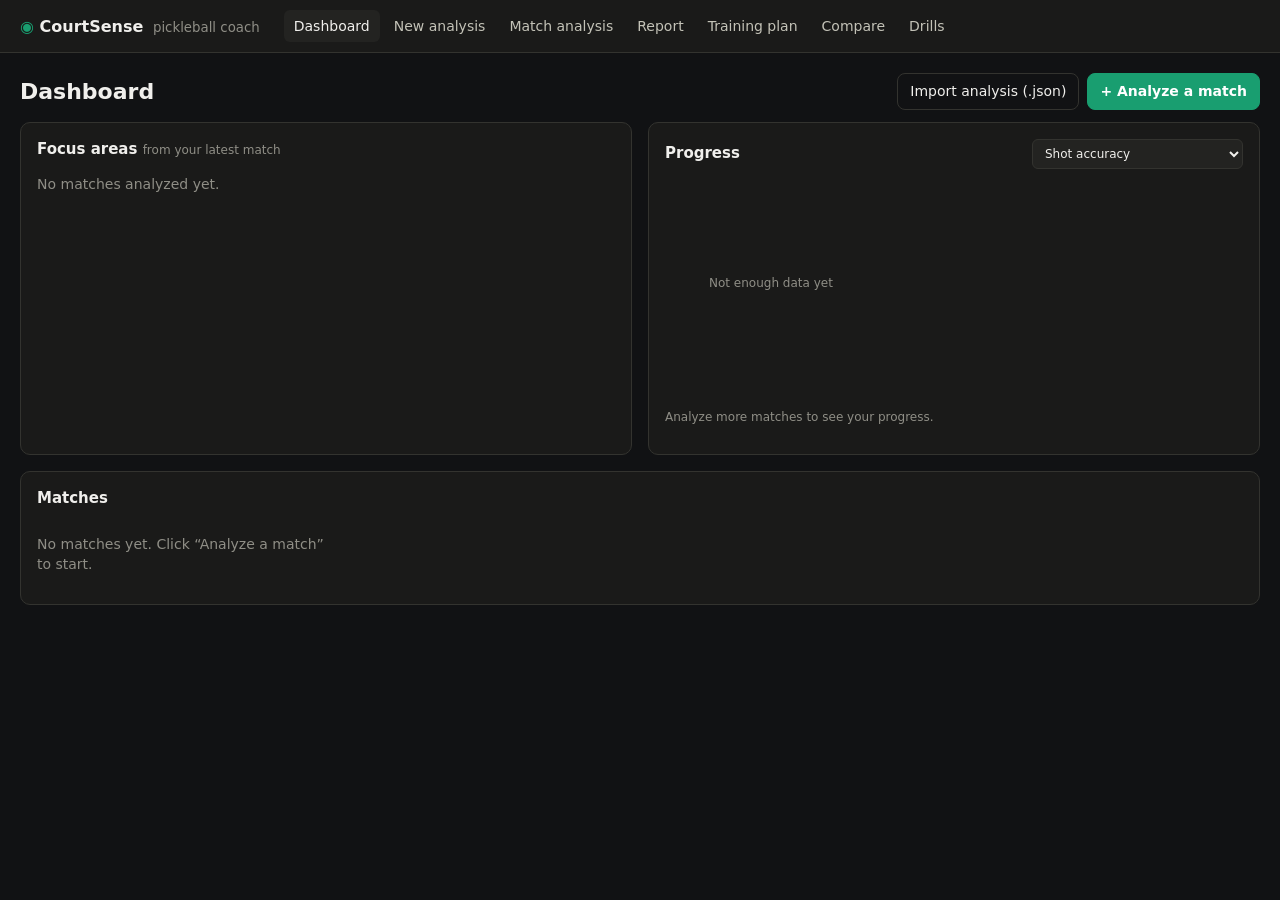
<file: app/index.html>
<!doctype html>
<html lang="en">
<head>
<meta charset="utf-8">
<meta name="viewport" content="width=device-width, initial-scale=1">
<title>CourtSense — Pickleball Coach</title>
<link rel="stylesheet" href="css/styles.css">
</head>
<body>
<header class="topbar no-print">
  <div class="brand"><span class="logo">◉</span> CourtSense <small>pickleball coach</small></div>
  <nav id="nav">
    <button data-view="dashboard" class="active">Dashboard</button>
    <button data-view="new">New analysis</button>
    <button data-view="analysis">Match analysis</button>
    <button data-view="report">Report</button>
    <button data-view="plan">Training plan</button>
    <button data-view="compare">Compare</button>
    <button data-view="drills">Drills</button>
  </nav>
</header>

<main>
  <!-- DASHBOARD -->
  <section id="view-dashboard" class="view active">
    <div class="row-head">
      <h1>Dashboard</h1>
      <div class="actions">
        <label class="btn ghost">Import analysis (.json)<input type="file" id="importJson" accept=".json" hidden></label>
        <button class="btn primary" data-goto="new">+ Analyze a match</button>
      </div>
    </div>
    <div class="grid-2">
      <div class="card">
        <h2>Focus areas <small>from your latest match</small></h2>
        <div id="focusAreas" class="muted">No matches analyzed yet.</div>
      </div>
      <div class="card">
        <div class="row-head small">
          <h2>Progress</h2>
          <select id="trendMetric"></select>
        </div>
        <div class="chart-wrap"><canvas id="trendChart" height="220"></canvas><div class="tooltip" id="trendTip"></div></div>
        <p class="muted small" id="trendNote"></p>
      </div>
    </div>
    <div class="card">
      <h2>Matches</h2>
      <div id="matchList" class="match-list"></div>
    </div>
  </section>

  <!-- NEW ANALYSIS -->
  <section id="view-new" class="view">
    <h1>New analysis</h1>
    <ol class="steps" id="steps">
      <li data-step="1" class="active">Video & setup</li>
      <li data-step="2">Court calibration</li>
      <li data-step="3">Player calibration</li>
      <li data-step="4">Ball calibration</li>
      <li data-step="5">Processing</li>
    </ol>

    <div class="step-pane active" data-pane="1">
      <div class="grid-2">
        <div class="card">
          <h2>1. Choose video</h2>
          <label class="dropzone" id="dropzone">
            <input type="file" id="videoInput" accept="video/*" hidden>
            <div class="dz-icon">⬆</div>
            <div><b>Drop a match video here</b> or click to browse</div>
            <div class="muted small" id="videoInfo">MP4 / MOV / WebM. The video stays on your computer.</div>
          </label>
          <div class="link-import">
            <div class="or"><span>or import from a link</span></div>
            <div class="link-row">
              <input id="linkInput" type="url" placeholder="https://www.youtube.com/watch?v=…  (YouTube, Vimeo, direct .mp4)">
              <button type="button" class="btn" id="linkBtn">Import</button>
            </div>
            <div class="progress slim" id="linkProg" hidden><div></div></div>
            <div class="muted small" id="linkStatus">Only import videos you own or have permission to analyze.</div>
          </div>
          <div class="tips">
            <h3>Recording tips</h3>
            <ul>
              <li>Film from <b>behind the baseline, raised 2–3 m</b>, centered, whole court in frame.</li>
              <li><b>60 fps, 1080p</b>, tripod or fence mount — no hand-held.</li>
              <li>If teams switch ends, split them into separate games in <b>Game time</b> and analyze each part separately.</li>
            </ul>
          </div>
        </div>
        <div class="card">
          <h2>2. Match details</h2>
          <form id="setupForm" class="form">
            <label>Match name <input name="name" placeholder="Sunday doubles vs. Club"></label>
            <div class="form-row">
              <label>Format
                <select name="format"><option value="doubles">Doubles</option><option value="singles">Singles</option></select>
              </label>
              <label>Skill level
                <select name="skill"><option>3.0</option><option selected>3.5</option><option>4.0</option><option>4.5</option></select>
              </label>
              <label>Scoring
                <select name="scoring"><option value="classic">Classic (side-out) to 11</option><option value="rally">Rally scoring to 15</option></select>
              </label>
            </div>
            <label>Your team is on the
              <select name="myTeam"><option value="A">near side (closest to camera)</option><option value="B">far side</option></select>
            </label>
            <details>
              <summary>Analysis settings</summary>
              <div class="form-row">
                <label>Analysis rate
                  <select name="fps"><option value="5">5 fps (fastest)</option><option value="10" selected>10 fps (balanced)</option><option value="15">15 fps (more accurate)</option><option value="20">20 fps (slow)</option></select>
                </label>
                <label>Pose model
                  <select name="model"><option value="lite" selected>Lite (fast)</option><option value="full">Full (accurate)</option><option value="heavy">Heavy (slowest)</option></select>
                </label>
              </div>
              <label class="check"><input type="checkbox" name="crops" checked> Two-pass crops (better for far-side players)</label>
              <label class="check"><input type="checkbox" name="ball" checked> Ball tracking (experimental)</label>
              <label class="check"><input type="checkbox" name="keepVideo" checked> Keep a copy of the video in the app (reopen without re-attaching)</label>
            </details>
            <button type="button" class="btn primary" id="toCalibrate" disabled>Next: calibrate court →</button>
          </form>
        </div>
      </div>

      <div class="card" id="trimCard" hidden>
        <div class="row-head small">
          <h2>3. Game time <small>analyze only while the game is on — skip warm-up, breaks and dead time</small></h2>
          <div class="actions">
            <button type="button" class="btn ghost" id="trimAuto">Suggest from motion</button>
            <button type="button" class="btn ghost" id="trimAll">Use whole video</button>
          </div>
        </div>
        <div class="trim-grid">
          <div>
            <div class="player-wrap"><video id="trimVideo" muted playsinline preload="auto"></video></div>
            <canvas id="trimBar" title="Click to jump"></canvas>
            <div class="controls">
              <button type="button" class="btn icon" id="trimPlay">▶</button>
              <button type="button" class="btn small ghost" id="trimBack5">−5 s</button>
              <button type="button" class="btn small ghost" id="trimFwd5">+5 s</button>
              <span id="trimTime" class="mono">0:00</span>
              <span class="sep"></span>
              <button type="button" class="btn" id="trimStartBtn">⇤ Set game start</button>
              <button type="button" class="btn" id="trimEndBtn">Set game end ⇥</button>
            </div>
          </div>
          <div>
            <div id="trimList" class="slot-list"></div>
            <button type="button" class="btn small ghost" id="trimAdd">+ Split / add another game here</button>
            <p id="trimSummary" class="small"></p>
            <p class="muted small">Play the video and press <b>Set game start</b> when the first serve happens and <b>Set game end</b> after the last point. For several games, use <b>Split / add</b> at a break. <b>Suggest from motion</b> scans the video and proposes segments for you to check.</p>
          </div>
        </div>
      </div>
    </div>

    <div class="step-pane" data-pane="2">
      <div class="card">
        <div class="row-head small">
          <h2>Place the 4 court corners</h2>
          <div class="actions">
            <button class="btn ghost" id="calReset">Reset points</button>
            <button class="btn primary" id="calConfirm" disabled>Next: players →</button>
          </div>
        </div>
        <p class="muted" id="calHint">Click in order: <b>1 far-left</b>, <b>2 far-right</b>, <b>3 near-right</b>, <b>4 near-left</b>. For portrait or cropped video, place missing corners in the dark outside-video area where the visible court lines would meet.</p>
        <p class="muted small"><label>Camera:
          <select id="calCamera" class="mini-select">
            <option value="fixed" selected>fixed on a tripod / fence — court never moves</option>
            <option value="auto">not sure — detect camera movement</option>
            <option value="moving">moves (pans / zooms) — court follows the camera</option>
          </select></label></p>
        <div class="cal-wrap"><canvas id="calCanvas"></canvas></div>
        <label class="scrub"><button type="button" class="btn icon" id="calPlay" title="Play / pause">▶</button>
          <select id="calSpeed"><option value="0.5">½×</option><option value="1" selected>1×</option><option value="2">2×</option></select>
          Frame <input type="range" id="calScrub" min="0" max="100" step="0.1" value="0"> <span id="calTime">0:00</span></label>
      </div>
    </div>

    <div class="step-pane" data-pane="3">
      <div class="card">
        <div class="row-head small">
          <h2>Identify the players</h2>
          <div class="actions">
            <button class="btn ghost" id="plBack">← Court</button>
            <button class="btn ghost" id="plDetect">Re-detect on this frame</button>
            <button class="btn primary" id="plConfirm">Next: ball →</button>
          </div>
        </div>
        <p class="muted" id="plHint">Pick a frame where all players are visible and standing apart. Select a player on the right, then <b>draw a box around them</b> — their skeleton is fitted inside it. Drag any joint to correct it.</p>
        <div class="toolbar">
          <div class="seg">
            <button type="button" class="on" data-pltool="draw" title="Drag a box around the selected player to fit their skeleton; drag a joint to move it">✏️ Draw skeleton</button>
            <button type="button" data-pltool="select" title="Click a detected skeleton to give it to the selected player">🖐 Click to pick</button>
            <button type="button" data-pltool="erase" title="Paint over spectators, benches or the next court so they are never detected">🧽 Eraser</button>
            <button type="button" data-pltool="restore" title="Paint to un-erase">↺ Un-erase</button>
          </div>
          <label class="brush">Brush <input type="range" id="plBrush" min="1" max="12" step="0.5" value="4"></label>
          <button type="button" class="btn small ghost" id="plEraseClear">Clear erased areas</button>
          <span class="muted small" id="plEraseInfo"></span>
        </div>
        <div class="calib-grid">
          <div class="cal-wrap"><canvas id="plCanvas"></canvas></div>
          <div>
            <div id="plSlots" class="slot-list"></div>
            <label class="small">Follow players by
              <select id="plTrackBy">
                <option value="skeleton" selected>Skeleton &amp; movement (recommended)</option>
                <option value="color">Skeleton + shirt colour (teams in very different colours)</option>
              </select>
            </label>
            <p class="muted small">Each player's skeleton is followed from this frame forward and backward through the video, using where they were and how they were moving. If the skeleton fit misses, a stick figure is placed in your box — drag its joints onto the player (at least the feet).</p>
          </div>
        </div>
        <label class="scrub"><button type="button" class="btn icon" id="plPlay" title="Play / pause">▶</button>
          <select id="plSpeed" title="Playback speed"><option value="0.25">¼×</option><option value="0.5">½×</option><option value="1" selected>1×</option></select>
          Frame <input type="range" id="plScrub" min="0" max="100" step="0.04" value="0"> <span id="plTime">0:00</span></label>
      </div>
    </div>

    <div class="step-pane" data-pane="4">
      <div class="card">
        <div class="row-head small">
          <h2>Calibrate the ball</h2>
          <div class="actions">
            <button class="btn ghost" id="ballBack">← Players</button>
            <button class="btn ghost" id="ballTest">Test detection on this frame</button>
            <button class="btn ghost" id="ballSkip">Skip ball tracking</button>
            <button class="btn primary" id="ballConfirm" disabled>Start analysis →</button>
          </div>
        </div>
        <p class="muted" id="ballHint">Press ▶ (slow motion helps) and pause when the ball is clearly visible, then click its centre. Use ◀/▶ frame to fine-tune. Set the size so the ring matches the ball. Add 2–3 samples from different spots (sun / shade, near / far) for best results.</p>
        <div class="calib-grid">
          <div class="cal-wrap"><canvas id="ballCanvas"></canvas></div>
          <div>
            <label class="scrub">Ball size <input type="range" id="ballSize" min="3" max="48" step="1" value="10"> <span id="ballSizeVal" class="mono">10 px</span></label>
            <canvas id="ballZoom" width="168" height="168" class="zoom"></canvas>
            <div id="ballSamples" class="sample-list"></div>
            <div id="ballTestResult" class="muted small"></div>
          </div>
        </div>
        <label class="scrub"><button type="button" class="btn icon" id="ballPlay" title="Play / pause — pause when the ball is visible">▶</button>
          <select id="ballSpeed" title="Playback speed"><option value="0.1">0.1×</option><option value="0.25" selected>¼×</option><option value="0.5">½×</option><option value="1">1×</option></select>
          Frame <input type="range" id="ballScrub" min="0" max="100" step="0.04" value="0"> <span id="ballTime">0:00</span>
          <button type="button" class="btn small ghost" id="ballPrev">◀ frame</button><button type="button" class="btn small ghost" id="ballNext">frame ▶</button></label>
      </div>
    </div>

    <div class="step-pane" data-pane="5">
      <div class="card">
        <div class="row-head small">
          <h2>Analyzing…</h2>
          <button class="btn ghost" id="cancelProc">Cancel</button>
        </div>
        <div class="progress"><div id="procBar"></div></div>
        <p id="procStatus" class="muted">Loading pose model…</p>
        <div class="cal-wrap"><canvas id="procCanvas"></canvas></div>
      </div>
    </div>
  </section>

  <!-- ANALYSIS -->
  <section id="view-analysis" class="view">
    <div id="noMatch" class="card empty">Open a match from the dashboard or start a new analysis.</div>
    <div id="analysisRoot" hidden>
      <div class="row-head">
        <h1 id="matchTitle">Match</h1>
        <div class="actions">
          <button class="btn ghost" id="btnHighlights">▶ Highlights</button>
          <button class="btn primary" id="btnSaveVideo">💾 Save analyzed video</button>
          <button class="btn ghost" id="btnStoreVideo">Keep video in app</button>
          <button class="btn ghost" id="btnErase" title="Remove spectators or other wrong detections">🧽 Erase spectators</button>
          <button class="btn ghost" id="btnExportJson">Export data</button>
          <button class="btn ghost" id="btnSettings">Players & settings</button>
        </div>
      </div>
      <div id="attachVideo" class="banner" hidden>
        Video not loaded. <label class="btn primary small">Attach video file<input type="file" id="attachInput" accept="video/*" hidden></label>
        <button class="btn small ghost" id="reimportBtn" hidden>Re-import from link</button>
        <span class="muted small" id="attachNote">Pick the same file you analyzed.</span>
      </div>

      <div class="card" id="reviewCard">
        <div class="row-head small">
          <h2>Game review <small>shot-by-shot accuracy</small></h2>
          <span class="muted small" id="reviewNote"></span>
        </div>
        <div class="review-grid">
          <div id="accTiles" class="acc-tiles"></div>
          <div id="accTable"></div>
          <div>
            <div class="chart-wrap"><canvas id="accChart"></canvas><div class="tooltip" id="accTip"></div></div>
            <div class="legend small" id="accLegend"></div>
          </div>
        </div>
      </div>

      <div class="analysis-grid">
        <div class="player-col">
          <div class="player-wrap" id="playerWrap">
            <video id="video" playsinline preload="auto"></video>
            <canvas id="overlay"></canvas>
          </div>
          <div class="seekbar">
            <input type="range" id="seek" min="0" max="1" step="0.01" value="0" aria-label="Video position">
          </div>
          <div class="controls">
            <button class="btn icon" id="btnBack5" title="Back 5 seconds (J)">−5s</button>
            <button class="btn icon" id="btnBack" title="Back one frame (←)">⏮</button>
            <button class="btn icon" id="btnPlay" title="Play/pause (space, or click the video)">▶</button>
            <button class="btn icon" id="btnFwd" title="Forward one frame (→)">⏭</button>
            <button class="btn icon" id="btnFwd5" title="Forward 5 seconds (L)">+5s</button>
            <span id="timeLabel" class="mono">0:00 / 0:00</span>
            <span class="sep"></span>
            <span class="speed">
              <button data-rate="0.25">¼×</button><button data-rate="0.5">½×</button><button data-rate="1" class="active">1×</button><button data-rate="2">2×</button>
            </span>
            <span class="sep"></span>
            <label class="toggle" title="Square box following each player"><input type="checkbox" id="tBox" checked> Box</label>
            <label class="toggle"><input type="checkbox" id="tSkel" checked> Skeleton</label>
            <label class="toggle"><input type="checkbox" id="tBall" checked> Ball</label>
            <label class="toggle"><input type="checkbox" id="tCourt" checked> Court</label>
            <select id="tCourtMode" aria-label="Court lines" class="mini-select" title="Locked: court lines stay where you calibrated them (camera on a tripod or fence). Follow camera: court lines move with a panning or zooming camera. Auto picks one from how much the camera moved.">
              <option value="auto">auto</option><option value="fixed">🔒 locked</option><option value="moving">follow camera</option>
            </select>
            <label class="toggle"><input type="checkbox" id="tLabels" checked> Labels</label>
            <label class="toggle" title="Scoreboard (classic to 11 or rally to 15 — change in Players & settings)"><input type="checkbox" id="tScore" checked> Score</label>
            <label class="toggle" title="Short lines a coach would shout, shown above the player at the moment they apply"><input type="checkbox" id="tCoach" checked> 📣 Coach</label>
            <select id="tCoachWho" aria-label="Coach callouts for" class="mini-select">
              <option value="all">everyone</option><option value="mine">my team</option><option value="opp">opponents</option>
            </select>
          </div>
          <div class="toolbar erase-bar" id="eraseBar" hidden>
            <b>Eraser</b>
            <div class="seg">
              <button type="button" class="on" data-etool="erase">🧽 Erase</button>
              <button type="button" data-etool="restore">↺ Un-erase</button>
            </div>
            <label class="brush">Brush <input type="range" id="eBrush" min="1" max="12" step="0.5" value="4"></label>
            <button type="button" class="btn small primary" id="eApply">Remove detections in erased areas</button>
            <button type="button" class="btn small ghost" id="eReanalyze" title="Run the analysis again; erased areas are ignored from the start">Re-analyze with erased areas</button>
            <button type="button" class="btn small ghost" id="eUndo" disabled>Undo last removal</button>
            <button type="button" class="btn small ghost" id="eDone">Done</button>
            <span class="muted small" id="eInfo">Paint over spectators on the video. Removing applies to the whole match.</span>
          </div>
          <div class="playlist-bar" id="playlistBar" hidden>
            <span id="playlistLabel"></span>
            <button class="btn small ghost" id="plPrev">◀ Prev</button>
            <button class="btn small ghost" id="plNext">Next ▶</button>
            <button class="btn small ghost" id="plStop">✕ Stop</button>
          </div>
          <div class="timeline-wrap"><canvas id="timeline" height="64"></canvas><div class="tooltip" id="tlTip"></div></div>
          <div class="legend small" id="tlLegend"></div>
        </div>

        <aside class="coach-col card">
          <h2>Coach</h2>
          <p id="coachSummary" class="summary"></p>
          <div class="tabs" id="lensTabs">
            <button data-lens="all" class="active">All</button>
            <button data-lens="fix">Fix my game</button>
            <button data-lens="exploit">Exploit opponents</button>
            <button data-lens="callouts" title="Every coach callout in time order — click one to jump there">📣 Comments</button>
          </div>
          <p class="muted small" id="coachHint">Click a finding or one of its moments to jump the video to when it happened.</p>
          <div id="findings" class="findings"></div>
        </aside>
      </div>

      <div class="grid-3">
        <div class="card">
          <h2>Court view <small>live</small></h2>
          <canvas id="topdown" class="court-canvas"></canvas>
          <div class="legend small" id="playerLegend"></div>
        </div>
        <div class="card">
          <div class="row-head small">
            <h2>Heatmap</h2>
            <div class="actions">
              <select id="heatPlayer"></select>
              <select id="heatMode"><option value="pos">Positions (in rally)</option><option value="contact">Contact points</option></select>
            </div>
          </div>
          <canvas id="heatmap" class="court-canvas"></canvas>
        </div>
        <div class="card">
          <h2>Shot inspector</h2>
          <div id="shotInspector" class="muted">Click a shot tick on the timeline or a shot in the list.</div>
          <div class="chart-wrap"><canvas id="angleChart" height="150"></canvas><div class="tooltip" id="angleTip"></div></div>
        </div>
      </div>

      <div class="card">
        <div class="tabs" id="statTabs">
          <button data-tab="overview" class="active">Overview</button>
          <button data-tab="shots">Shots</button>
          <button data-tab="movement">Movement</button>
          <button data-tab="team">Team</button>
          <button data-tab="rallies">Rallies & outcomes</button>
        </div>
        <div id="statBody"></div>
      </div>
    </div>
  </section>

  <!-- REPORT -->
  <section id="view-report" class="view">
    <div class="row-head no-print">
      <h1>Report</h1>
      <button class="btn primary" onclick="window.print()">Print / save as PDF</button>
    </div>
    <div id="reportBody" class="report"><div class="card empty">Open a match first.</div></div>
  </section>

  <!-- PLAN -->
  <section id="view-plan" class="view">
    <h1>Weekly training plan</h1>
    <div id="planBody"><div class="card empty">Open a match first — the plan is built from your top findings.</div></div>
  </section>

  <!-- COMPARE -->
  <section id="view-compare" class="view">
    <h1>Compare matches</h1>
    <div class="card">
      <div class="form-row">
        <label>Match A <select id="cmpA"></select></label>
        <label>Match B <select id="cmpB"></select></label>
      </div>
      <div id="cmpBody" class="muted">Pick two analyzed matches. Metrics are for the player marked “me”.</div>
    </div>
  </section>

  <!-- DRILLS -->
  <section id="view-drills" class="view">
    <div class="row-head"><h1>Drill library</h1><select id="drillFilter"></select></div>
    <div id="drillGrid" class="drill-grid"></div>
  </section>
</main>

<!-- Settings dialog -->
<dialog id="settingsDlg">
  <form method="dialog" class="form" id="settingsForm">
    <h2>Players & settings</h2>
    <div id="playerEdit"></div>
    <label>Shot detection sensitivity <input type="range" name="sensitivity" min="1.5" max="8" step="0.25"> <span id="sensVal"></span></label>
    <p class="muted small">Lower = detects softer shots (dinks) but more false swings. Changes apply instantly.</p>
    <div class="actions">
      <button class="btn ghost" value="cancel">Close</button>
      <button class="btn primary" value="save" id="saveSettings">Save</button>
    </div>
  </form>
</dialog>

<!-- Save analyzed video dialog -->
<dialog id="exportDlg">
  <form method="dialog" class="form" id="exportForm">
    <h2>Save analyzed video</h2>
    <p class="muted small" id="exFormat"></p>
    <label>What to include
      <select name="range">
        <option value="all">Whole analyzed range</option>
        <option value="rallies" selected>Rallies only (skip dead time)</option>
        <option value="highlights">Highlights (best rallies)</option>
        <option value="finding">Clips of the selected finding</option>
      </select>
    </label>
    <div class="form-row">
      <label>Resolution
        <select name="height"><option value="720" selected>720p</option><option value="1080">1080p</option><option value="0">Source</option></select>
      </label>
      <label>Frame rate
        <select name="fps"><option value="30" selected>30 fps</option><option value="24">24 fps</option><option value="15">15 fps (faster export)</option></select>
      </label>
    </div>
    <fieldset class="checks">
      <legend>Burn into the video</legend>
      <label class="check"><input type="checkbox" name="box" checked> Player boxes</label>
      <label class="check"><input type="checkbox" name="skel" checked> Skeletons</label>
      <label class="check"><input type="checkbox" name="court" checked> Court lines & kitchen</label>
      <label class="check"><input type="checkbox" name="ball" checked> Ball trail</label>
      <label class="check"><input type="checkbox" name="labels" checked> Player labels</label>
      <label class="check"><input type="checkbox" name="minimap" checked> Mini court map</label>
      <label class="check"><input type="checkbox" name="hud" checked> Rally & shot info</label>
      <label class="check"><input type="checkbox" name="notes" checked> Coach notes (findings)</label>
      <label class="check"><input type="checkbox" name="coach" checked> 📣 Coach callouts (what to do, as it happens, and OUT calls)</label>
      <label class="check"><input type="checkbox" name="score" checked> Scoreboard</label>
    </fieldset>
    <p class="muted small" id="exEstimate"></p>
    <div id="exProgressWrap" hidden>
      <div class="progress"><div id="exBar"></div></div>
      <p class="small" id="exStatus"></p>
    </div>
    <div class="actions">
      <button type="button" class="btn ghost" id="exClose">Close</button>
      <button type="button" class="btn primary" id="exStart">Save video</button>
    </div>
  </form>
</dialog>

<div id="toast" class="toast"></div>
<script type="module" src="js/main.js"></script>
</body>
</html>
</file>
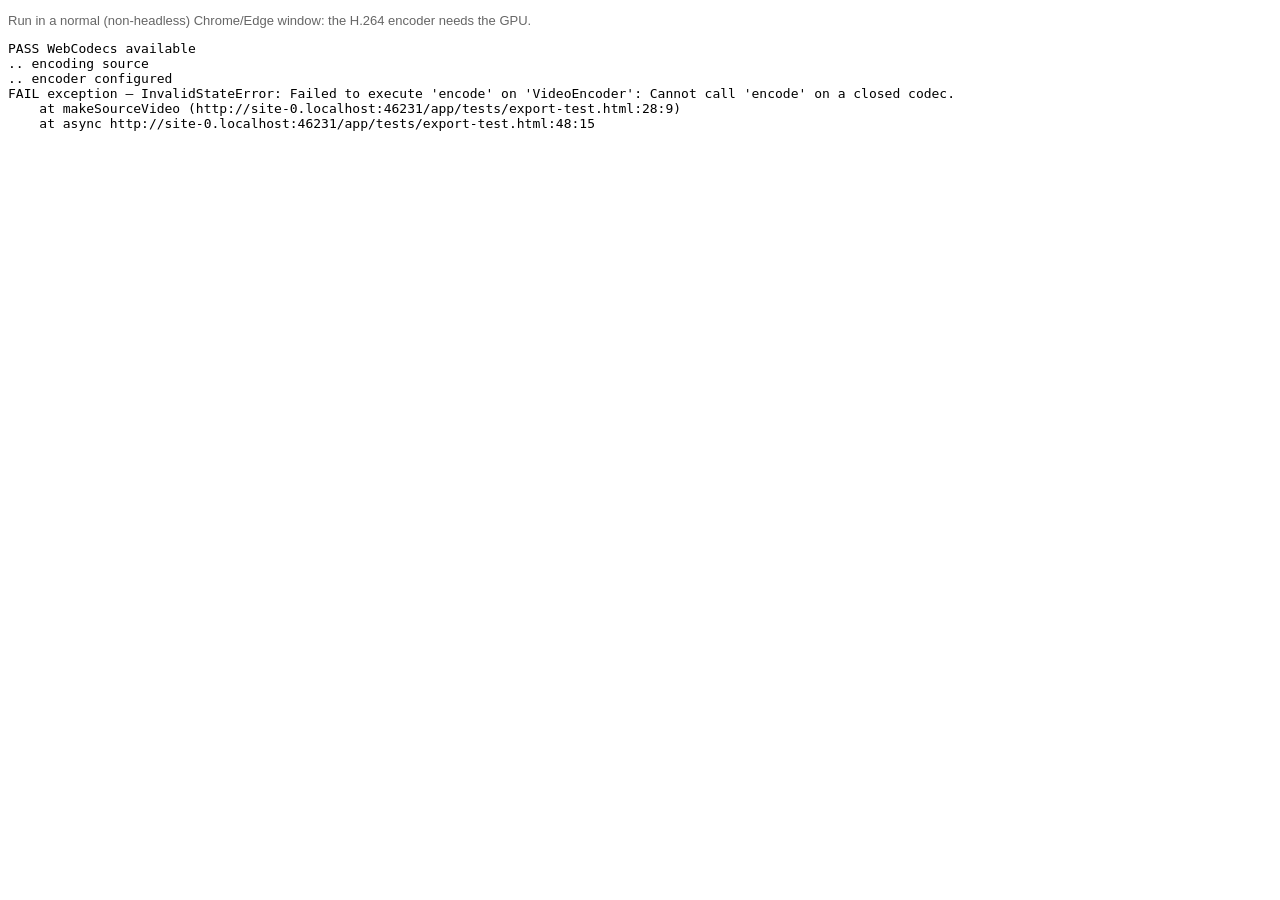
<file: app/tests/export-test.html>
<!doctype html>
<html><head><meta charset="utf-8"><title>CourtSense export test</title></head>
<body><p style="font:13px sans-serif;color:#666">Run in a normal (non-headless) Chrome/Edge window: the H.264 encoder needs the GPU.</p><pre id="out">running…</pre>
<script type="module">
import { exportVideo, canEncodeMp4 } from '../js/exporter.js';
import { saveVideo, getVideo, hasVideo, deleteVideo } from '../js/db.js';

const out = document.getElementById('out');
const log = [];
const check = (name, ok, info = '') => { log.push(`${ok ? 'PASS' : 'FAIL'} ${name}${info ? ' — ' + info : ''}`); flush(); };
const flush = () => { out.textContent = log.join('\n'); };

// Synthetic 3 s source clip (moving ball), encoded frame by frame with WebCodecs + mp4-muxer.
async function makeSourceVideo(seconds = 3, fps = 30) {
  const { Muxer, ArrayBufferTarget } = await import('../vendor/mp4-muxer.mjs');
  const c = document.createElement('canvas'); c.width = 640; c.height = 360;
  const g = c.getContext('2d');
  const target = new ArrayBufferTarget();
  const muxer = new Muxer({ target, video: { codec: 'avc', width: 640, height: 360 }, fastStart: 'in-memory' });
  const enc = new VideoEncoder({ output: (ch, meta) => muxer.addVideoChunk(ch, meta), error: e => { throw e; } });
  enc.configure({ codec: 'avc1.42e01f', width: 640, height: 360, bitrate: 1e6, framerate: fps, avc: { format: 'avc' }, hardwareAcceleration: 'prefer-software' });
  log.push('.. encoder configured'); flush();
  for (let i = 0; i < seconds * fps; i++) {
    const t = i / fps;
    g.fillStyle = '#2e5e8a'; g.fillRect(0, 0, 640, 360);
    g.fillStyle = '#d9f23d'; g.beginPath(); g.arc(50 + t * 150, 180, 10, 0, 7); g.fill();
    const f = new VideoFrame(c, { timestamp: Math.round(t * 1e6), duration: Math.round(1e6 / fps) });
    enc.encode(f, { keyFrame: i % 30 === 0 }); f.close();
  }
  log.push('.. frames queued'); flush();
  await enc.flush(); enc.close(); muxer.finalize();
  return new Blob([target.buffer], { type: 'video/mp4' });
}

function loadVideo(blob) {
  const v = document.createElement('video');
  v.muted = true; v.preload = 'auto';
  return new Promise((res, rej) => {
    v.onloadeddata = () => res(v);
    v.onerror = () => rej(new Error('video load failed'));
    v.src = URL.createObjectURL(blob);
  });
}

try {
  check('WebCodecs available', canEncodeMp4());
  log.push('.. encoding source'); flush();
  const src = await makeSourceVideo(3);
  log.push('.. source encoded ' + src.size); flush();
  const v = await loadVideo(src);
  log.push('.. source loaded'); flush();
  check('source video ready', v.videoWidth === 640 && v.duration > 2, `${v.videoWidth}x${v.videoHeight}, ${v.duration.toFixed(2)} s`);

  let frames = 0;
  const t0 = performance.now();
  const blob = await exportVideo({
    video: v, fps: 15, height: 0,
    segments: [{ start: 0.2, end: 1.2, label: 'A' }, { start: 1.6, end: 2.4, label: 'B' }],
    draw: (ctx, w, h, t, seg) => { ctx.drawImage(v, 0, 0, w, h); ctx.fillStyle = '#fff'; ctx.fillText(`${seg.label} ${t.toFixed(2)}`, 10, 20); frames++; },
  });
  check('MP4 exported', blob && blob.type === 'video/mp4' && blob.size > 1000, `${frames} frames, ${(blob.size / 1024).toFixed(0)} KB, ${(performance.now() - t0).toFixed(0)} ms`);
  check('frame count = segments × fps', frames === 27, `${frames}`);
  const back = await loadVideo(blob);
  check('exported MP4 plays back', back.videoWidth === 640 && Math.abs(back.duration - 1.8) < 0.25, `${back.videoWidth}x${back.videoHeight}, ${back.duration.toFixed(2)} s`);

  const file = new File([src], 'source.mp4', { type: 'video/mp4' });
  await saveVideo('export-test', file);
  const stored = await getVideo('export-test');
  check('video kept in app (IndexedDB)', (await hasVideo('export-test')) && stored.size === file.size && stored.name === 'source.mp4', `${stored?.size} bytes`);
  await deleteVideo('export-test');
  check('stored video removed', !(await hasVideo('export-test')));
} catch (e) {
  log.push('FAIL exception — ' + (e.stack || e));
}
flush();
document.title = log.some(l => l.startsWith('FAIL')) ? 'FAILED' : 'PASSED';
</script>
</body></html>
</file>
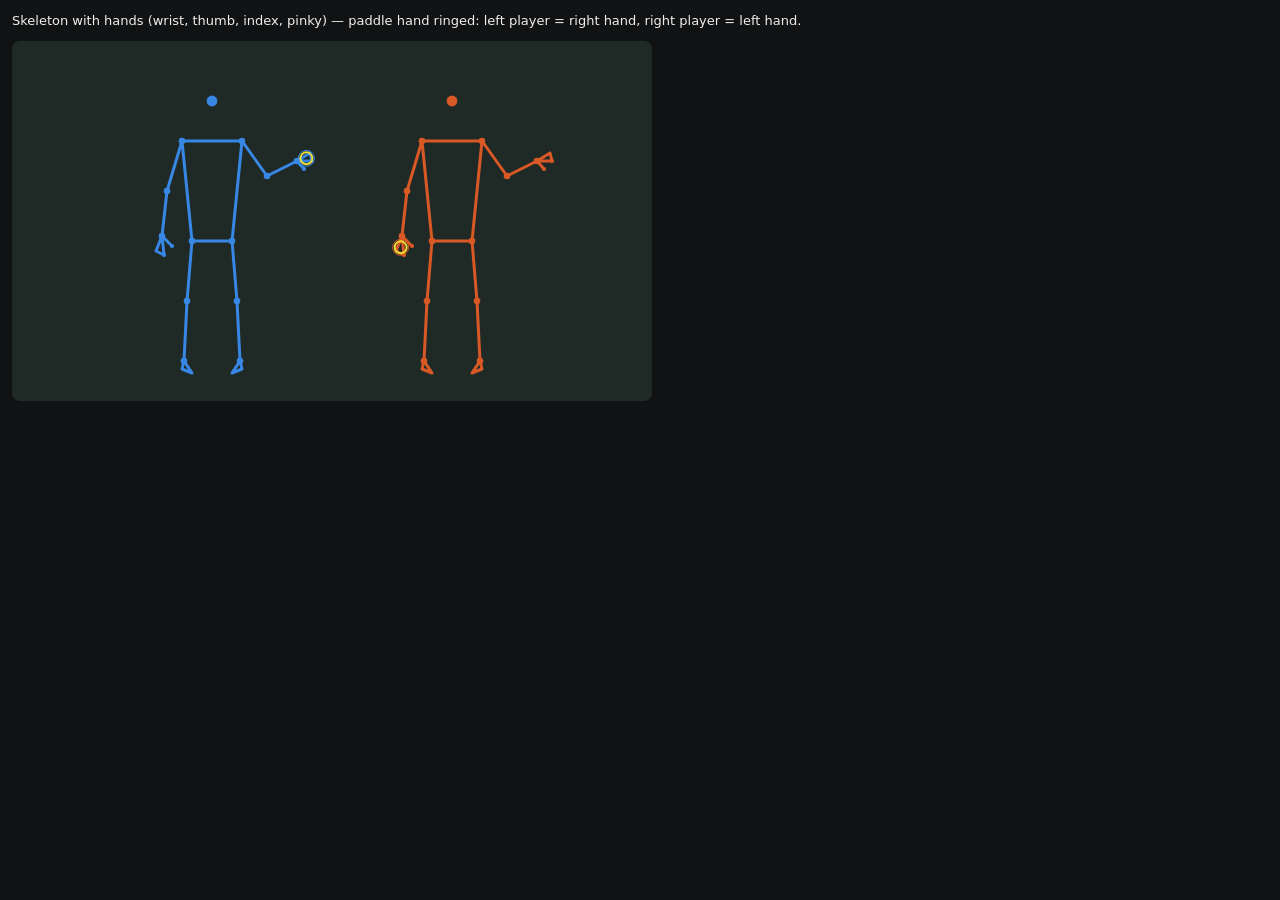
<file: app/tests/render-test.html>
<!doctype html>
<html><head><meta charset="utf-8"><title>CourtSense render test</title>
<style>body{background:#111214;color:#f0efec;font:13px system-ui;margin:12px}</style></head>
<body><p>Skeleton with hands (wrist, thumb, index, pinky) — paddle hand ringed: left player = right hand, right player = left hand.</p>
<canvas id="c" width="640" height="360" style="background:#1f2a26;border-radius:8px"></canvas>
<script type="module">
import { drawSkeleton, drawPaddleHand } from '../js/render.js';
const c = document.getElementById('c'), ctx = c.getContext('2d');
function person(cx) {
  const lm = new Float32Array(99);
  const set = (i, x, y) => { lm[i * 3] = (cx + x) / 640; lm[i * 3 + 1] = y / 360; lm[i * 3 + 2] = 0.95; };
  set(0, 0, 60); set(11, -30, 100); set(12, 30, 100); set(13, -45, 150); set(14, 55, 135);
  set(15, -50, 195); set(16, 85, 120);                       // wrists
  set(17, -56, 210); set(19, -48, 214); set(21, -40, 205);   // left hand: pinky, index, thumb
  set(18, 98, 112); set(20, 100, 120); set(22, 92, 128);     // right hand
  set(23, -20, 200); set(24, 20, 200); set(25, -25, 260); set(26, 25, 260);
  set(27, -28, 320); set(28, 28, 320); set(29, -30, 328); set(30, 30, 328); set(31, -20, 332); set(32, 20, 332);
  return lm;
}
const a = person(200), b = person(440);
drawSkeleton(ctx, a, 640, 360, '#3987e5', 3); drawPaddleHand(ctx, a, 640, 360, 'R', '#3987e5');
drawSkeleton(ctx, b, 640, 360, '#d95926', 3); drawPaddleHand(ctx, b, 640, 360, 'L', '#d95926');
document.title = 'DONE';
</script></body></html>
</file>
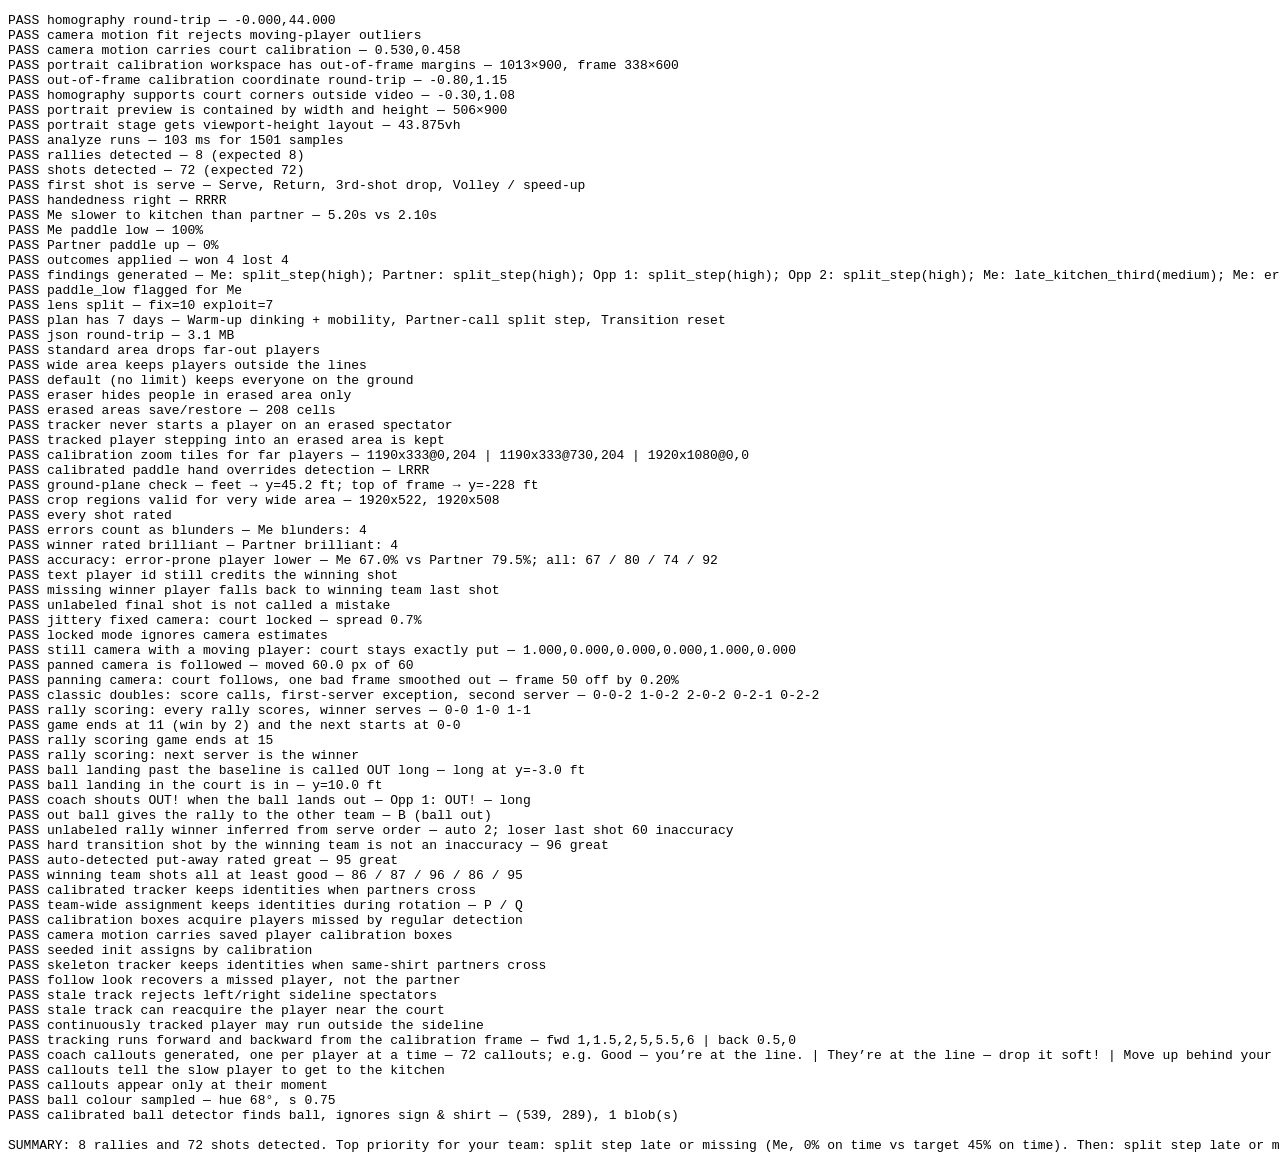
<file: app/tests/selftest.html>
<!doctype html>
<html><head><meta charset="utf-8"><title>CourtSense self-test</title></head>
<body><pre id="out">running…</pre>
<script type="module">
import { makeCalibration, calibrationWorkspace, imageToCalibrationCanvas, calibrationCanvasToImage, applyH } from '../js/court.js';
import { analyze } from '../js/analysis.js';
import { coach, buildPlan } from '../js/coach.js';
import { matchToJSON, matchFromJSON } from '../js/db.js';
import { containSize, setMediaLayout } from '../js/util.js';

const out = document.getElementById('out');
const log = [];
const check = (name, ok, info = '') => log.push(`${ok ? 'PASS' : 'FAIL'} ${name}${info ? ' — ' + info : ''}`);

try {
  // camera behind near baseline: far court appears narrow at the top
  const cal = makeCalibration([[0.38, 0.30], [0.62, 0.30], [0.85, 0.92], [0.15, 0.92]]);
  const back = applyH(cal.toCourt, 0.15, 0.92);
  check('homography round-trip', Math.abs(back[0] - 0) < 1e-6 && Math.abs(back[1] - 44) < 1e-6, back.map(v => v.toFixed(3)).join(','));

  // camera pan/zoom: robustly move the original calibration while ignoring moving-player outliers
  const { applyAffine, calibrationFromTransform, robustSimilarity } = await import('../js/camera.js');
  const cameraMove = [1.025, 0, 0.018, 0, 1.025, -0.012];
  const staticPts = [[0.2, 0.25], [0.5, 0.22], [0.8, 0.28], [0.25, 0.55], [0.52, 0.58], [0.76, 0.62], [0.35, 0.82], [0.7, 0.84]];
  const motionPairs = staticPts.map(from => ({ from, to: applyAffine(cameraMove, ...from) }));
  motionPairs.push({ from: [0.4, 0.4], to: [0.65, 0.2] }, { from: [0.6, 0.6], to: [0.3, 0.75] }); // players, not camera
  const cameraFit = robustSimilarity(motionPairs, 1920, 1080);
  const fitProbe = applyAffine(cameraFit.affine, 0.42, 0.67), expectedProbe = applyAffine(cameraMove, 0.42, 0.67);
  check('camera motion fit rejects moving-player outliers', cameraFit.inliers.length === staticPts.length && Math.hypot(fitProbe[0] - expectedProbe[0], fitProbe[1] - expectedProbe[1]) < 1e-6);
  const movedCal = calibrationFromTransform(cal, cameraMove);
  const oldNet = applyH(cal.toImg, 10, 22), movedNet = applyH(movedCal.toImg, 10, 22), expectedNet = applyAffine(cameraMove, ...oldNet);
  check('camera motion carries court calibration', Math.hypot(movedNet[0] - expectedNet[0], movedNet[1] - expectedNet[1]) < 1e-6, movedNet.map(v => v.toFixed(3)).join(','));

  // portrait/short-form footage: missing court corners can be placed outside the video frame
  const portraitView = calibrationWorkspace(1080, 1920);
  const outsideImage = [-0.8, 1.15];
  const outsideCanvas = imageToCalibrationCanvas(portraitView, ...outsideImage);
  const outsideBack = calibrationCanvasToImage(portraitView, ...outsideCanvas);
  const portraitFrameRatio = portraitView.frame.w / portraitView.frame.h;
  check('portrait calibration workspace has out-of-frame margins', portraitView.portrait && portraitView.width <= 1280 && portraitView.height <= 900 && outsideCanvas[0] >= 0 && outsideCanvas[0] <= portraitView.width && outsideCanvas[1] >= 0 && outsideCanvas[1] <= portraitView.height && Math.abs(portraitFrameRatio - 1080 / 1920) < 1e-9,
    `${portraitView.width}×${portraitView.height}, frame ${portraitView.frame.w.toFixed(0)}×${portraitView.frame.h.toFixed(0)}`);
  check('out-of-frame calibration coordinate round-trip', Math.abs(outsideBack[0] - outsideImage[0]) < 1e-9 && Math.abs(outsideBack[1] - outsideImage[1]) < 1e-9, outsideBack.map(v => v.toFixed(2)).join(','));
  const portraitCal = makeCalibration([[-0.6, 0.18], [1.6, 0.18], [1.3, 1.08], [-0.3, 1.08]]);
  const portraitCorner = applyH(portraitCal.toImg, 0, 44);
  check('homography supports court corners outside video', Math.abs(portraitCorner[0] + 0.3) < 1e-6 && Math.abs(portraitCorner[1] - 1.08) < 1e-6, portraitCorner.map(v => v.toFixed(2)).join(','));
  const portraitPreview = containSize(1080, 1920, { maxWidth: 1280, maxHeight: 900 });
  check('portrait preview is contained by width and height', portraitPreview.width <= 1280 && portraitPreview.height <= 900 && Math.abs(portraitPreview.width / portraitPreview.height - 1080 / 1920) < 0.002, `${portraitPreview.width}×${portraitPreview.height}`);
  const portraitStage = document.createElement('div');
  setMediaLayout(portraitStage, 1080, 1920);
  check('portrait stage gets viewport-height layout', portraitStage.classList.contains('portrait-media') && portraitStage.style.aspectRatio === '1080 / 1920' && portraitStage.style.getPropertyValue('--portrait-max-width').endsWith('vh'), portraitStage.style.getPropertyValue('--portrait-max-width'));

  const players = [
    { team: 'A', label: 'Me', isMe: true }, { team: 'A', label: 'Partner' },
    { team: 'B', label: 'Opp 1' }, { team: 'B', label: 'Opp 2' },
  ];
  const fps = 10, dur = 150;
  // shot schedule: rallies every 18 s; 9 shots alternating teams, 1.6 s apart
  const shots = [];
  for (let r0 = 2; r0 < dur - 18; r0 += 18) {
    for (let n = 0; n < 9; n++) {
      const team = n % 2 === 0 ? 'A' : 'B';
      const slot = team === 'A' ? (n % 4 === 0 ? 0 : 1) : (n % 4 === 1 ? 2 : 3);
      shots.push({ t: r0 + n * 1.6, slot, r0 });
    }
  }
  // positions: "Me" (slot 0) is slow to the kitchen; opponents get there fast
  function pos(k, t) {
    const r = shots.filter(s => s.t <= t + 0.01).pop();
    const r0 = r ? r.r0 : 0, dt = t - r0;
    const x = [5, 15, 5, 15][k] + Math.sin(t * 0.7 + k) * 1.5;
    let d; // distance from net
    if (k < 2) d = dt < 3.6 ? 21 : Math.max(8, 21 - (dt - 3.6) * (k === 0 ? 2.2 : 6)); // serving team
    else d = k === 2 ? (dt < 1.6 ? 21 : Math.max(8, 21 - (dt - 1.6) * 9)) : 8;
    if (dt > 16) d = 21;
    const y = k < 2 ? 22 + d : 22 - d;
    return [x, y];
  }
  function landmarks(k, t) {
    const [x, y] = pos(k, t);
    const [fx, fy] = applyH(cal.toImg, x, y);
    const h = 0.10 + 0.14 * (y / 44); // apparent height
    const lm = new Float32Array(99);
    const set = (i, dx, dy) => { lm[i * 3] = fx + dx * h; lm[i * 3 + 1] = fy - dy * h; lm[i * 3 + 2] = 0.95; };
    const kneeBend = k === 0 ? 0.0 : 0.06; // "Me" stands tall
    set(0, 0, 0.95); set(11, -0.12, 0.8); set(12, 0.12, 0.8);
    set(13, -0.18, 0.62); set(14, 0.18, 0.62);
    set(23, -0.08, 0.5 - kneeBend); set(24, 0.08, 0.5 - kneeBend);
    set(25, -0.1, 0.27); set(26, 0.1, 0.27);
    set(27, -0.12, 0.02); set(28, 0.12, 0.02); set(29, -0.12, 0); set(30, 0.12, 0); set(31, -0.1, 0); set(32, 0.1, 0);
    // wrists: paddle low for "Me", swing burst near own shots
    let rwx = 0.22, rwy = k === 0 ? 0.40 : 0.62;
    const mine = shots.find(s => s.slot === k && Math.abs(s.t - t) < 0.25);
    if (mine) { const ph = (t - mine.t) / 0.25; rwx += 0.35 * Math.cos(ph * Math.PI); rwy += 0.15 * Math.sin(ph * Math.PI); }
    set(16, rwx, rwy); set(15, -0.2, 0.55);
    set(19, -0.2, 0.55); set(20, rwx, rwy);
    return lm;
  }
  const samples = [];
  for (let i = 0; i <= dur * fps; i++) {
    const t = i / fps;
    samples.push({ t, p: players.map((_, k) => { const [cx, cy] = pos(k, t); return { lm: landmarks(k, t), cx, cy, conf: 0.9 }; }), b: null });
  }
  const match = {
    id: 'test', name: 'synthetic', createdAt: Date.now(),
    cfg: { format: 'doubles', skill: '3.5', myTeam: 'A', fps, sensitivity: 3.5 },
    players, cal, samples, outcomes: {}, video: { name: 'x', size: 1, duration: dur, w: 1920, h: 1080 },
  };

  const t0 = performance.now();
  let A = analyze(match);
  check('analyze runs', true, `${(performance.now() - t0).toFixed(0)} ms for ${samples.length} samples`);
  const expectedRallies = Math.floor((dur - 18 - 2) / 18) + 1;
  check('rallies detected', A.rallies.length === expectedRallies, `${A.rallies.length} (expected ${expectedRallies})`);
  check('shots detected', Math.abs(A.shots.length - shots.length) <= 2, `${A.shots.length} (expected ${shots.length})`);
  check('first shot is serve', A.shots[0]?.type === 'Serve', A.shots.slice(0, 4).map(s => s.type).join(', '));
  check('handedness right', A.handed.every(h => h === 'R'), A.handed.join(''));
  const me = A.metrics[0], p2 = A.metrics[1];
  check('Me slower to kitchen than partner', median(me.arrivalThird) > median(p2.arrivalThird), `${median(me.arrivalThird).toFixed(2)}s vs ${median(p2.arrivalThird).toFixed(2)}s`);
  check('Me paddle low', me.paddleLowPct > 0.8, `${(me.paddleLowPct * 100).toFixed(0)}%`);
  check('Partner paddle up', p2.paddleLowPct < 0.2, `${(p2.paddleLowPct * 100).toFixed(0)}%`);

  // label outcomes: team B wins every other rally via "Me" error
  A.rallies.forEach((r, i) => { match.outcomes[r.id] = i % 2 ? { winner: 'B', how: 'error', by: 0 } : { winner: 'A', how: 'winner', by: 1 }; });
  A = analyze(match);
  const C = coach(match, A);
  check('outcomes applied', A.team.A.labeled === A.rallies.length, `won ${A.team.A.won} lost ${A.team.A.lost}`);
  check('findings generated', C.findings.length > 0, C.findings.map(f => `${f.who}: ${f.ruleId}(${f.severity})`).join('; '));
  check('paddle_low flagged for Me', C.findings.some(f => f.ruleId === 'paddle_low' && f.slot === 0));
  check('lens split', C.findings.some(f => f.lens === 'fix'), `fix=${C.findings.filter(f => f.lens === 'fix').length} exploit=${C.findings.filter(f => f.lens === 'exploit').length}`);
  const plan = buildPlan(C, match);
  check('plan has 7 days', plan.days.length === 7, plan.days[0].items.map(i => i.name).join(', '));
  const json = matchToJSON(match);
  const back2 = matchFromJSON(json);
  check('json round-trip', back2.samples[5].p[0].lm instanceof Float32Array && back2.samples.length === samples.length, `${(json.length / 1e6).toFixed(1)} MB`);
  // ---- players outside the court lines
  const courtMod = await import('../js/court.js');
  const { filterDetections } = await import('../js/tracking.js');
  const fake = (cx, cy) => ({ cx, cy, conf: 0.9, lm: new Float32Array(99) });
  const outsideDets = [fake(10, 62), fake(-14, 30), fake(10, 30)]; // 18 ft behind baseline, 14 ft outside sideline, on court
  check('standard area drops far-out players', filterDetections(outsideDets, courtMod.AREA_PRESETS.standard).length === 1);
  check('wide area keeps players outside the lines', filterDetections(outsideDets, courtMod.AREA_PRESETS.xwide).length === 3);
  check('default (no limit) keeps everyone on the ground', filterDetections([...outsideDets, fake(40, 90)]).length === 4);
  // ---- eraser (ignore zones)
  const maskMod = await import('../js/mask.js');
  const grid = maskMod.toGrid(maskMod.emptyMask());
  maskMod.paint(grid, 0.9, 0.5, 0.05, 1, 16 / 9);               // erase a spot on the right edge (spectators)
  const spectator = new Float32Array(99), player = new Float32Array(99);
  for (const [lm, x] of [[spectator, 0.9], [player, 0.5]]) {
    for (const j of [23, 24]) { lm[j * 3] = x; lm[j * 3 + 1] = 0.45; lm[j * 3 + 2] = 0.9; }
    for (const j of [27, 28]) { lm[j * 3] = x; lm[j * 3 + 1] = 0.52; lm[j * 3 + 2] = 0.9; }
  }
  check('eraser hides people in erased area only', maskMod.poseMasked(grid, spectator) && !maskMod.poseMasked(grid, player));
  const round = maskMod.toGrid(maskMod.fromGrid(grid));
  check('erased areas save/restore', round.g.every((v, i) => v === grid.g[i]) && maskMod.fromGrid(grid).cells.length > 0, `${maskMod.fromGrid(grid).cells.length} cells`);
  const { Tracker: TrackerE } = await import('../js/tracking.js');
  const trE = new TrackerE([{ team: 'A', label: 'P' }]);
  const outE = trE.update(0, [{ cx: 10, cy: 40, masked: true }]);
  const outE2 = trE.update(5, [{ cx: 10, cy: 40, masked: true }, { cx: 12, cy: 35 }]);
  check('tracker never starts a player on an erased spectator', outE[0] === null && outE2[0]?.cx === 12);
  const trF = new TrackerE([{ team: 'A', label: 'P' }]);
  trF.update(10, [{ cx: 10, cy: 40 }]);
  const stepIn = trF.update(10.1, [{ cx: 10.5, cy: 40.5, masked: true }]);
  check('tracked player stepping into an erased area is kept', stepIn[0]?.cx === 10.5);

  const { thoroughRegions } = await import('../js/detector.js');
  const tiles = thoroughRegions(cal, 1920, 1080);
  const farTiles = tiles.slice(0, 2);
  check('calibration zoom tiles for far players', tiles.length === 3 && farTiles.every(r => r.sw < 1920 * 0.75 && r.sh < 1080 * 0.7 && r.sx >= 0 && r.sy >= 0 && r.sx + r.sw <= 1920 && r.sy + r.sh <= 1080) && farTiles[0].sx + farTiles[0].sw > farTiles[1].sx,
    tiles.map(r => `${r.sw}x${r.sh}@${r.sx},${r.sy}`).join(' | '));
  match.players[0].hand = 'L';
  const Ahand = analyze(match);
  check('calibrated paddle hand overrides detection', Ahand.handed[0] === 'L' && Ahand.handed[1] === 'R', Ahand.handed.join(''));
  delete match.players[0].hand;
  const above = courtMod.imageToCourt(cal, 0.5, 0.05); // above the far baseline, near the horizon / sky
  const feet = courtMod.imageToCourt(cal, 0.5, 0.97);  // just below the near baseline
  check('ground-plane check', feet && feet[1] > 44 && (above === null || above[1] < -20), `feet → y=${feet?.[1].toFixed(1)} ft; top of frame → ${above ? 'y=' + above[1].toFixed(0) + ' ft' : 'not on ground'}`);
  const regs = courtMod.cropRegions(cal, 1920, 1080, courtMod.AREA_PRESETS.xwide);
  check('crop regions valid for very wide area', regs.length === 2 && regs.every(r => r.sx >= 0 && r.sy >= 0 && r.sx + r.sw <= 1920 && r.sy + r.sh <= 1080 && r.sw > 100 && r.sh > 50), regs.map(r => `${r.sw}x${r.sh}`).join(', '));

  // ---- accuracy (game review)
  const { computeAccuracy, decisiveOutcome } = await import('../js/accuracy.js');
  const R = computeAccuracy(match, A);
  check('every shot rated', R.review.length === A.shots.length && R.review.every(x => x.score >= 0 && x.score <= 100));
  const accMe = R.perPlayer[0].accuracy, accP = R.perPlayer[1].accuracy;
  check('errors count as blunders', R.perPlayer[0].counts.blunder >= 4, `Me blunders: ${R.perPlayer[0].counts.blunder}`);
  check('winner rated brilliant', R.perPlayer[1].counts.brilliant >= 1, `Partner brilliant: ${R.perPlayer[1].counts.brilliant}`);
  check('accuracy: error-prone player lower', accMe < accP, `Me ${accMe.toFixed(1)}% vs Partner ${accP.toFixed(1)}%; all: ${R.perPlayer.map(p => p.accuracy.toFixed(0)).join(' / ')}`);
  const winnerRally = A.rallies.find(r => r.outcome?.how === 'winner');
  const savedBy = winnerRally.outcome.by;
  winnerRally.outcome.by = String(savedBy); // imported/older matches can store this as text
  const stringWinner = decisiveOutcome(winnerRally, winnerRally.outcome, A.shots, players);
  const Rstring = computeAccuracy(match, A);
  check('text player id still credits the winning shot', stringWinner?.slot === savedBy && Rstring.review[stringWinner.j].score === 100 && Rstring.review[stringWinner.j].cls === 'brilliant');
  winnerRally.outcome.by = -1;
  const inferredWinner = decisiveOutcome(winnerRally, winnerRally.outcome, A.shots, players);
  check('missing winner player falls back to winning team last shot', inferredWinner && players[inferredWinner.slot].team === winnerRally.outcome.winner && computeAccuracy(match, A).review[inferredWinner.j].score === 100);
  winnerRally.outcome.by = savedBy;
  const savedOutcome = winnerRally.outcome;
  winnerRally.outcome = null;
  const neutralR = computeAccuracy(match, A);
  const finalJ = winnerRally.shots.at(-1);
  check('unlabeled final shot is not called a mistake', neutralR.review[finalJ].score >= 74 && !['mistake', 'blunder'].includes(neutralR.review[finalJ].cls));
  winnerRally.outcome = savedOutcome;
  {
    // court view: jitter on a fixed camera is locked; a real pan is followed but smoothed
    const { stabilizeView, cornerShift } = await import('../js/camera.js');
    const base = [[0.3, 0.3], [0.7, 0.3], [0.9, 0.9], [0.1, 0.9]];
    const shift = (dx, dy) => base.map(([x, y]) => [x + dx, y + dy]);
    const jitter = Array.from({ length: 100 }, (_, i) => ({ t: i / 10, c: shift(Math.sin(i * 1.7) * 0.006, Math.cos(i * 2.3) * 0.005) }));
    const vj = stabilizeView(jitter, base, 'auto');
    check('jittery fixed camera: court locked', vj.fixed && vj.corners.every(c => c === null), `spread ${(vj.spread * 100).toFixed(1)}%`);
    check('locked mode ignores camera estimates', stabilizeView(jitter.map((s, i) => ({ ...s, c: shift(i * 0.002, 0) })), base, 'fixed').fixed);
    const pan = Array.from({ length: 100 }, (_, i) => ({ t: i / 10, c: shift(i * 0.002 + (i === 50 ? 0.08 : 0), 0) }));
    const vp = stabilizeView(pan, base, 'auto');
    // the live tracker on rendered frames: a still camera must stay exactly on the calibration
    const { CameraCalibrationTracker } = await import('../js/camera.js');
    const { makeCalibration: mkCal } = await import('../js/court.js');
    const W = 960, H = 540, frame = document.createElement('canvas'); frame.width = W; frame.height = H;
    const fx = frame.getContext('2d');
    const paint = (dx, noise) => {
      fx.fillStyle = '#2f6fb0'; fx.fillRect(0, 0, W, H);
      let seed = 7; const rnd = () => ((seed = (seed * 16807) % 2147483647) / 2147483647);
      for (let k = 0; k < 400; k++) { fx.fillStyle = `hsl(${rnd() * 360},60%,${30 + rnd() * 50}%)`; fx.fillRect(rnd() * W + dx, rnd() * H, 4 + rnd() * 10, 4 + rnd() * 10); }
      fx.strokeStyle = '#fff'; fx.lineWidth = 3; fx.strokeRect(200 + dx, 120, 560, 380); fx.beginPath(); fx.moveTo(200 + dx, 310); fx.lineTo(760 + dx, 310); fx.stroke();
      if (noise) { fx.fillStyle = '#f80'; fx.fillRect(300 + noise * 40, 200, 40, 120); } // a "player" moving
    };
    const camCal = mkCal([[200 / W, 120 / H], [760 / W, 120 / H], [760 / W, 500 / H], [200 / W, 500 / H]]);
    const ct = new CameraCalibrationTracker(camCal, W, H);
    paint(0, 0); ct.update(frame);
    let still = true;
    for (let k = 1; k <= 12; k++) { paint(0, k); const st = ct.update(frame); if (st.transform.some((v, j) => Math.abs(v - [1, 0, 0, 0, 1, 0][j]) > 1e-9)) still = false; }
    check('still camera with a moving player: court stays exactly put', still, ct.transform.map(v => v.toFixed(3)).join(','));
    for (let k = 1; k <= 10; k++) { paint(k * 6, 0); ct.update(frame); }
    check('panned camera is followed', Math.abs(ct.transform[2] * W - 60) < 8, `moved ${(ct.transform[2] * W).toFixed(1)} px of 60`);
    check('panning camera: court follows, one bad frame smoothed out', !vp.fixed && cornerShift(vp.corners[90], shift(0.18, 0)) < 0.004 && cornerShift(vp.corners[50], shift(0.1, 0)) < 0.006,
      `frame 50 off by ${(cornerShift(vp.corners[50], shift(0.1, 0)) * 100).toFixed(2)}%`);
  }
  {
    // scoring: classic side-out to 11 / rally scoring to 15
    const { computeScore, SCORING, winnerFromServe } = await import('../js/scoring.js');
    const mkR = (i, slot, team) => ({ index: i, serverSlot: slot, serverTeam: team, start: i * 20, end: i * 20 + 10 });
    const rs = [mkR(0, 0, 'A'), mkR(1, 0, 'A'), mkR(2, 0, 'A'), mkR(3, 2, 'B'), mkR(4, 3, 'B')];
    const Sc = computeScore(rs, ['A', 'A', 'B', 'A', 'B'], SCORING.classic, true);
    check('classic doubles: score calls, first-server exception, second server', Sc.rallies.map(x => x.call).join(' ') === '0-0-2 1-0-2 2-0-2 0-2-1 0-2-2' && Sc.rallies[4].after.A === 2 && Sc.rallies[4].after.B === 1,
      Sc.rallies.map(x => x.call).join(' '));
    const Sr = computeScore(rs.slice(0, 3), ['A', 'B', 'B'], SCORING.rally, true);
    check('rally scoring: every rally scores, winner serves', Sr.rallies.map(x => x.call).join(' ') === '0-0 1-0 1-1' && Sr.rallies[2].after.B === 2 && Sr.rallies[2].after.serving === 'B', Sr.rallies.map(x => x.call).join(' '));
    const eleven = Array.from({ length: 12 }, (_, i) => mkR(i, 0, 'A'));
    const Sg = computeScore(eleven, eleven.map(() => 'A'), SCORING.classic, true);
    check('game ends at 11 (win by 2) and the next starts at 0-0', Sg.rallies[10].gameOver === 'A' && Sg.rallies[11].before.A === 0 && Sg.rallies[11].before.game === 2 && Sg.games.A === 1);
    const S15 = computeScore(eleven.concat(eleven.map((r, i) => ({ ...r, index: 12 + i }))).slice(0, 16), Array(16).fill('A'), SCORING.rally, true);
    check('rally scoring game ends at 15', S15.rallies[14].gameOver === 'A' && !S15.rallies[10].gameOver);
    check('rally scoring: next server is the winner', winnerFromServe(mkR(0, 0, 'A'), mkR(1, 3, 'B'), SCORING.rally) === 'B' && winnerFromServe(mkR(0, 0, 'A'), mkR(1, 1, 'A'), SCORING.classic) === 'B');

    // line calls: ball bounces after the last shot
    const { findBounces, lineCalls } = await import('../js/linecalls.js');
    const { makeCalibration: mkCal2 } = await import('../js/court.js');
    const lcCal = mkCal2([[0.2, 0.2], [0.8, 0.2], [0.8, 0.9], [0.2, 0.9]]);
    const flight = landY => { // ball hit from the near side, lands on the far half at court y = landY
      const yb = 0.2 + 0.7 * landY / 44, ys = [yb + 0.06, yb + 0.04, yb + 0.02, yb, yb - 0.08, yb - 0.16];
      return Array.from({ length: 21 }, (_, k) => { const t = +(k / 10).toFixed(1); const n = Math.round((t - 1.1) * 10); return { t, p: [], b: n >= 0 && n < 6 ? [0.5, ys[n]] : null }; });
    };
    const lcShots = [{ slot: 1, team: 'B', t: 0.5, cy: 5 }, { slot: 0, team: 'A', t: 1.0, cy: 40 }];
    const lcRallies = [{ index: 0, shots: [0, 1], end: 2.5 }];
    const lcPlayers = [{ team: 'A' }, { team: 'B' }];
    const outSamples = flight(-3), inSamples = flight(10);
    const callOut = lineCalls(lcRallies, lcShots, lcPlayers, findBounces(outSamples, () => lcCal))[0];
    const callIn = lineCalls(lcRallies, lcShots, lcPlayers, findBounces(inSamples, () => lcCal))[0];
    check('ball landing past the baseline is called OUT long', callOut?.out && callOut.how === 'long' && Math.abs(callOut.cy + 3) < 0.5, callOut ? `${callOut.how} at y=${callOut.cy.toFixed(1)} ft` : 'no bounce');
    check('ball landing in the court is in', callIn && !callIn.out, callIn ? `y=${callIn.cy.toFixed(1)} ft` : 'no bounce');

    // the OUT call is shouted, and it decides an unlabeled rally
    const { buildCallouts: bc } = await import('../js/callouts.js');
    const r0 = A.rallies.find(r => !r.outcome) || A.rallies[0];
    const lastSh = A.shots[r0.shots.at(-1)];
    A.lineCalls = A.rallies.map(() => null);
    A.lineCalls[r0.index] = { rally: r0.index, out: true, how: 'long', hitter: lastSh.slot, team: lastSh.team, t: lastSh.t + 0.5, cx: 10, cy: -3, x: 0.5, y: 0.1 };
    const outCo = bc(match, A).find(c => c.text.startsWith('OUT!'));
    check('coach shouts OUT! when the ball lands out', outCo && players[outCo.slot].team !== lastSh.team && Math.abs(outCo.t0 - (lastSh.t + 0.5)) < 1e-6, outCo ? `${players[outCo.slot].label}: ${outCo.text}` : 'none');
    const saved0 = r0.outcome; r0.outcome = null;
    const nxSaved = A.rallies[r0.index + 1]; if (nxSaved) A.rallies[r0.index + 1] = { ...nxSaved, serverTeam: null };
    const Rout = computeAccuracy(match, A);
    check('out ball gives the rally to the other team', Rout.winners[r0.index] && Rout.winners[r0.index] !== lastSh.team && Rout.autoSources[r0.index] === 'ball out', `${Rout.winners[r0.index]} (${Rout.autoSources[r0.index]})`);
    if (nxSaved) A.rallies[r0.index + 1] = nxSaved;
    r0.outcome = saved0;
    delete A.lineCalls;
  }
  {
    // unlabeled rallies: winner worked out from serve order / put-away; winners are not "inaccurate"
    const pl = [{ team: 'A' }, { team: 'A' }, { team: 'B' }, { team: 'B' }];
    const ser = pl.map(() => ({ y: [NaN], knee: [150], present: [1], dyR: [0], dyL: [0], visR: [0], visL: [0] }));
    const mk = (slot, t, type, rel, zone, rally, idx) => ({ slot, team: pl[slot].team, t, i: 0, type, rel, reach: 0, zone, rally, idx });
    const sh = [
      mk(0, 1, 'Serve', 1, 'baseline', 0, 0), mk(2, 2, 'Return', 1, 'baseline', 0, 1), mk(0, 3, '3rd-shot drop', 0.8, 'baseline', 0, 2),
      mk(1, 4, 'Reset (transition)', 1.3, 'transition', 0, 3), mk(3, 5, 'Dink', 0.8, 'kitchen', 0, 4),
      mk(0, 20, 'Serve', 1, 'baseline', 1, 0), mk(2, 21, 'Return', 1, 'baseline', 1, 1), mk(0, 22, 'Overhead', 1.5, 'transition', 1, 2),
    ];
    const ral = [
      { index: 0, shots: [0, 1, 2, 3, 4], start: 0, end: 6.5, serverSlot: 0, serverTeam: 'A', outcome: null },
      { index: 1, shots: [5, 6, 7], start: 19, end: 23.5, serverSlot: 0, serverTeam: 'A', outcome: null },
    ];
    const Ra = computeAccuracy({ players: pl }, { shots: sh, rallies: ral, series: ser, handed: pl.map(() => 'R'), T: Float64Array.from([0]) });
    check('unlabeled rally winner inferred from serve order', Ra.autoCount === 2 && Ra.review[4].cls === 'inaccuracy' && Ra.review[4].score === 60, `auto ${Ra.autoCount}; loser last shot ${Ra.review[4].score} ${Ra.review[4].cls}`);
    check('hard transition shot by the winning team is not an inaccuracy', Ra.review[3].score >= 74, `${Ra.review[3].score} ${Ra.review[3].cls}`);
    check('auto-detected put-away rated great', Ra.review[7].cls === 'great', `${Ra.review[7].score} ${Ra.review[7].cls}`);
    check('winning team shots all at least good', [0, 2, 3, 5, 7].every(j => Ra.review[j].score >= 74), [0, 2, 3, 5, 7].map(j => Ra.review[j].score).join(' / '));
  }

  // ---- player calibration: partners in different shirts cross paths; identities must survive
  const { Tracker } = await import('../js/tracking.js');
  const RED = [200, 40, 40], BLUE = [40, 60, 200];
  const tr = new Tracker([
    { team: 'A', label: 'Red', color: RED, seed: { cx: 5, cy: 30 } },
    { team: 'A', label: 'Blue', color: BLUE, seed: { cx: 15, cy: 30 } },
  ]);
  let swapped = false;
  for (let i = 0; i <= 30; i++) {
    const t = i / 10, f = i / 30;
    const red = { cx: 5 + 10 * f, cy: 30, color: RED }, blue = { cx: 15 - 10 * f, cy: 30.5, color: BLUE };
    const dets = i % 2 ? [red, blue] : [blue, red];
    const out = tr.update(t, i === 15 ? [blue] : dets); // red hidden at the crossing point
    if (out[0] && out[0].color !== RED) swapped = true;
    if (out[1] && out[1].color !== BLUE) swapped = true;
  }
  check('calibrated tracker keeps identities when partners cross', !swapped);
  // A greedy closest-pair match swaps these players: Q->P is locally cheapest,
  // but P->P plus Q->Q is the better assignment for the pair as a whole.
  const trRotate = new Tracker([{ team: 'A', label: 'P' }, { team: 'A', label: 'Q' }]);
  trRotate.update(0, [{ id: 'P', cx: 0, cy: 35, conf: 0.9 }, { id: 'Q', cx: 4, cy: 35, conf: 0.9 }]);
  const rotated = trRotate.update(0.4, [{ id: 'P', cx: 3, cy: 35, conf: 0.9 }, { id: 'Q', cx: 8, cy: 35, conf: 0.9 }]);
  check('team-wide assignment keeps identities during rotation', rotated[0]?.id === 'P' && rotated[1]?.id === 'Q', rotated.map(x => x?.id || 'missing').join(' / '));
  const seedBox = (cx, cy) => ({ x0: cx / 40, x1: cx / 40 + 0.04, y0: cy / 60, y1: cy / 60 + 0.12 });
  const trSeed = new Tracker([
    { team: 'A', label: 'Me', seed: { cx: 5, cy: 35, box: seedBox(5, 35) } },
    { team: 'A', label: 'Partner', seed: { cx: 15, cy: 35, box: seedBox(15, 35) } },
    { team: 'B', label: 'Opp 1', seed: { cx: 5, cy: 9, box: seedBox(5, 9) } },
    { team: 'B', label: 'Opp 2', seed: { cx: 15, cy: 9, box: seedBox(15, 9) } },
  ]);
  const seedOut = trSeed.update(0, [{ id: 'O1', cx: 5, cy: 9, conf: 0.9 }, { id: 'O2', cx: 15, cy: 9, conf: 0.9 }]);
  const seedTargets = trSeed.followTargets(0, seedOut);
  const meTarget = seedTargets.find(x => x.si === 0), partnerTarget = seedTargets.find(x => x.si === 1);
  const meClaimed = trSeed.claim(0, 0, { id: 'Me', cx: 5, cy: 35, conf: 0.9, box: seedBox(5, 35) }, seedOut);
  const partnerClaimed = trSeed.claim(1, 0, { id: 'Partner', cx: 15, cy: 35, conf: 0.9, box: seedBox(15, 35) }, seedOut);
  check('calibration boxes acquire players missed by regular detection', seedOut[2]?.id === 'O1' && seedOut[3]?.id === 'O2' && meTarget && partnerTarget && meClaimed && partnerClaimed && seedOut[0]?.id === 'Me' && seedOut[1]?.id === 'Partner');
  const trMovingSeed = new Tracker([{ team: 'A', label: 'Me', seed: { cx: 5, cy: 35, box: seedBox(5, 35) } }]);
  trMovingSeed.setCameraTransform(cameraMove);
  const movingTarget = trMovingSeed.followTargets(0, [null])[0];
  const originalCentre = [(seedBox(5, 35).x0 + seedBox(5, 35).x1) / 2, (seedBox(5, 35).y0 + seedBox(5, 35).y1) / 2];
  const movedSeedBox = trMovingSeed.cameraBox(seedBox(5, 35));
  const targetCentre = [(movedSeedBox.x0 + movedSeedBox.x1) / 2, (movedSeedBox.y0 + movedSeedBox.y1) / 2];
  const movedCentre = applyAffine(cameraMove, ...originalCentre);
  check('camera motion carries saved player calibration boxes', Math.hypot(targetCentre[0] - movedCentre[0], targetCentre[1] - movedCentre[1]) < 1e-9 && movedCentre[0] > movingTarget.box.x0 && movedCentre[0] < movingTarget.box.x1 && movedCentre[1] > movingTarget.box.y0 && movedCentre[1] < movingTarget.box.y1);
  const tr2 = new Tracker([{ team: 'A', label: 'x', seed: { cx: 15, cy: 30 }, color: RED }, { team: 'A', label: 'y', seed: { cx: 5, cy: 30 }, color: BLUE }]);
  const o2 = tr2.update(0, [{ cx: 5, cy: 30, color: BLUE }, { cx: 15, cy: 30, color: RED }]);
  check('seeded init assigns by calibration', o2[0]?.color === RED && o2[1]?.color === BLUE);

  // ---- skeleton following: same shirts, partners cross diagonally — identity from movement alone
  const GREY = [128, 128, 128];
  const box = (cx, cy) => ({ x0: cx / 40, x1: cx / 40 + 0.03, y0: cy / 60, y1: cy / 60 + 0.1 });
  const trS = new Tracker([
    { team: 'A', label: 'L', color: GREY, seed: { cx: 4, cy: 28, box: box(4, 28) } },
    { team: 'A', label: 'R', color: GREY, seed: { cx: 16, cy: 34, box: box(16, 34) } },
  ]);
  let swapS = false;
  for (let i = 0; i <= 40; i++) {
    const t = i / 10, f = i / 40;
    const a = { id: 'L', cx: 4 + 12 * f, cy: 28 + 6 * f, color: GREY }, b = { id: 'R', cx: 16 - 12 * f, cy: 34 - 6 * f, color: GREY };
    a.box = box(a.cx, a.cy); b.box = box(b.cx, b.cy);
    const out = trS.update(t, i >= 19 && i <= 21 ? [i % 2 ? a : b] : i % 2 ? [a, b] : [b, a]); // one hidden behind the other at the crossing
    if (i >= 19 && i <= 21) continue; // standing on the same spot: either label is right
    if (out[0] && out[0].id !== 'L') swapS = true;
    if (out[1] && out[1].id !== 'R') swapS = true;
  }
  check('skeleton tracker keeps identities when same-shirt partners cross', !swapS);
  // follow look: a missed player is found again near their last skeleton, never the partner
  const trF2 = new Tracker([{ team: 'A', label: 'P', seed: { cx: 10, cy: 35, box: box(10, 35) } }, { team: 'A', label: 'Q', seed: { cx: 4, cy: 35, box: box(4, 35) } }]);
  trF2.update(0, [{ cx: 10, cy: 35, box: box(10, 35) }, { cx: 4, cy: 35, box: box(4, 35) }]);
  const miss = trF2.update(0.1, [{ cx: 4.2, cy: 35, box: box(4.2, 35) }]);
  const targets = trF2.followTargets(0.1, miss);
  const partnerClaim = trF2.claim(0, 0.1, { cx: 4.3, cy: 35, box: box(4.2, 35) }, miss);
  const okClaim = trF2.claim(0, 0.1, { cx: 10.3, cy: 35.2, box: box(10.3, 35.2) }, miss);
  check('follow look recovers a missed player, not the partner', targets.length === 1 && targets[0].si === 0 && !partnerClaim && okClaim && miss[0].cx === 10.3);
  // stale tracks must not jump to seated/standing people well outside the sidelines
  const trSide = new Tracker([{ team: 'A', label: 'Player', color: GREY, seed: { cx: 8, cy: 35, box: box(8, 35) } }]);
  trSide.update(0, [{ cx: 8, cy: 35, color: GREY, box: box(8, 35) }]);
  trSide.update(0.1, []);
  const stoleLeft = trSide.update(2, [{ cx: -7, cy: 35, color: GREY, box: box(-7, 35) }]);
  const trSideR = new Tracker([{ team: 'A', label: 'Player', color: GREY, seed: { cx: 12, cy: 35, box: box(12, 35) } }]);
  trSideR.update(0, [{ cx: 12, cy: 35, color: GREY, box: box(12, 35) }]);
  trSideR.update(0.1, []);
  const stoleRight = trSideR.update(2, [{ cx: 27, cy: 35, color: GREY, box: box(27, 35) }]);
  check('stale track rejects left/right sideline spectators', stoleLeft[0] === null && stoleRight[0] === null);
  const foundAgain = trSide.update(2.1, [{ cx: 11, cy: 35, color: GREY, box: box(11, 35) }]);
  check('stale track can reacquire the player near the court', foundAgain[0]?.cx === 11);
  // A genuine player may still run out wide when their motion is continuous frame to frame.
  const trWide = new Tracker([{ team: 'A', label: 'Wide', seed: { cx: 1, cy: 35, box: box(1, 35) } }]);
  let wide = null;
  for (let i = 0; i <= 6; i++) {
    const cx = 1 - i;
    wide = trWide.update(i / 10, [{ cx, cy: 35, box: box(cx, 35) }]);
  }
  check('continuously tracked player may run outside the sideline', wide[0]?.cx === -5);
  // processing starts at the calibration frame, then goes back to the start
  const { frameTimes, processingOrder } = await import('../js/processor.js');
  const ft = frameTimes([{ start: 0, end: 2 }, { start: 5, end: 6 }], 0.5);
  const po = processingOrder(ft, 1.0);
  check('tracking runs forward and backward from the calibration frame', ft.length === 8 && ft[po.forward[0]].t === 1 && po.backward.map(i => ft[i].t).join() === '0.5,0' && po.forward.length + po.backward.length === ft.length, `fwd ${po.forward.map(i => ft[i].t).join(',')} | back ${po.backward.map(i => ft[i].t).join(',')}`);

  // ---- coach callouts
  const { buildCallouts, activeCallouts } = await import('../js/callouts.js');
  const CO = buildCallouts(match, A);
  const perSlotOverlap = CO.some((c, i) => CO.some((d, j) => j > i && d.slot === c.slot && d.t0 < c.t1 && d.t1 > c.t0));
  check('coach callouts generated, one per player at a time', CO.length > 5 && !perSlotOverlap, `${CO.length} callouts; e.g. ${[...new Set(CO.map(c => c.text))].slice(0, 5).join(' | ')}`);
  check('callouts tell the slow player to get to the kitchen', CO.some(c => c.slot === 0 && /kitchen|Move up/.test(c.text)));
  const c0 = CO[0];
  check('callouts appear only at their moment', activeCallouts(CO, c0.t0 + 0.1, match.players).includes(c0) && !activeCallouts(CO, c0.t1 + 0.5, match.players).includes(c0) && activeCallouts(CO, c0.t0 + 0.1, match.players, match.players[c0.slot].team === 'A' ? 'B' : 'A').every(c => match.players[c.slot].team !== match.players[c0.slot].team));

  // ---- ball calibration on synthetic frames
  const { BallDetector, sampleBallColor, ballConfigFromSamples } = await import('../js/ball.js');
  const W = 1280, H = 720;
  const frame = (bx, by) => {
    const c = document.createElement('canvas'); c.width = W; c.height = H;
    const g = c.getContext('2d');
    g.fillStyle = '#2e5e8a'; g.fillRect(0, 0, W, H);                 // blue court
    g.fillStyle = '#e8e23a'; g.fillRect(600, 400, 40, 40);            // static yellow sign (not moving)
    g.fillStyle = '#e8e23a'; g.fillRect(200 + bx / 4, 450, 60, 90);   // moving yellow shirt (too big)
    g.fillStyle = '#d9f23d'; g.beginPath(); g.arc(bx, by, 6, 0, 7); g.fill(); // ball, 12 px
    return c;
  };
  const f1 = frame(500, 300), f2 = frame(540, 290);
  const patch = f2.getContext('2d').getImageData(540 - 8, 290 - 8, 16, 16).data;
  const col = sampleBallColor(patch, 16, 6);
  check('ball colour sampled', col && col.s > 0.5, col ? `hue ${col.h.toFixed(0)}°, s ${col.s.toFixed(2)}` : 'none');
  const bcfg = ballConfigFromSamples([{ ...col, d: 12 }]);
  const calB = makeCalibration([[0.2, 0.1], [0.8, 0.1], [0.95, 0.95], [0.05, 0.95]]);
  const bd = new BallDetector(W, H, calB, bcfg);
  bd.detect(f1, 0);
  const res = bd.detect(f2, 0.1, true);
  const okPos = res.pick && Math.abs(res.pick[0] * W - 540) < 4 && Math.abs(res.pick[1] * H - 290) < 4;
  check('calibrated ball detector finds ball, ignores sign & shirt', okPos && res.blobs.length === 1, res.pick ? `(${(res.pick[0] * W).toFixed(0)}, ${(res.pick[1] * H).toFixed(0)}), ${res.blobs.length} blob(s)` : `none, ${res.blobs.length} blobs`);

  log.push('', 'SUMMARY: ' + C.summary.replace(/<[^>]+>/g, ''));
  // store for the UI smoke test (open index.html#open=selftest)
  if (location.search.includes('store')) {
    const { saveMatch } = await import('../js/db.js');
    match.id = 'selftest'; match.name = 'Synthetic self-test match';
    await saveMatch(match, { id: 'selftest', name: match.name, createdAt: match.createdAt, duration: A.duration, format: 'doubles', skill: '3.5', rallies: A.rallies.length, shots: A.shots.length, me: 'Me', topFix: [], topExploit: [], key: {} });
    log.push('STORED selftest match');
  }
} catch (e) {
  log.push('FAIL exception — ' + e.stack);
}
function median(a) { const v = a.map(e => e.dt).sort((x, y) => x - y); return v[v.length >> 1]; }
out.textContent = log.join('\n');
document.title = log.some(l => l.startsWith('FAIL')) ? 'FAILED' : 'PASSED';
</script>
</body></html>
</file>
<file: app/css/styles.css>
:root {
  color-scheme: dark;
  --bg: #111214;
  --surface-1: #1a1a19;
  --surface-2: #232321;
  --border: #33332f;
  --text-primary: #f0efec;
  --text-secondary: #c3c2b7;
  --text-muted: #8f8e86;
  --accent: #199e70;
  --team-a: #3987e5;
  --team-a2: #199e70;
  --team-b: #d95926;
  --team-b2: #d55181;
  --sev-high: #e66767;
  --sev-med: #c98500;
  --sev-low: #8f8e86;
  --radius: 10px;
  font-family: Inter, system-ui, -apple-system, "Segoe UI", Roboto, sans-serif;
}
* { box-sizing: border-box; }
[hidden] { display: none !important; }
body { margin: 0; background: var(--bg); color: var(--text-primary); font-size: 14px; line-height: 1.45; }
h1 { font-size: 22px; margin: 0 0 12px; }
h2 { font-size: 15px; margin: 0 0 10px; }
h2 small, h1 small { color: var(--text-muted); font-weight: 400; font-size: 12px; }
h3 { font-size: 13px; margin: 12px 0 6px; color: var(--text-secondary); }
a { color: var(--team-a); }
.muted { color: var(--text-muted); }
.small { font-size: 12px; }
.mono { font-variant-numeric: tabular-nums; font-family: ui-monospace, Consolas, monospace; font-size: 12px; }

.topbar { position: sticky; top: 0; z-index: 10; display: flex; align-items: center; gap: 24px; padding: 10px 20px; background: var(--surface-1); border-bottom: 1px solid var(--border); flex-wrap: wrap; }
.brand { font-weight: 700; font-size: 16px; white-space: nowrap; }
.brand small { color: var(--text-muted); font-weight: 400; margin-left: 4px; }
.logo { color: var(--accent); }
nav { display: flex; gap: 4px; flex-wrap: wrap; }
nav button { background: none; border: 0; color: var(--text-secondary); padding: 6px 10px; border-radius: 6px; cursor: pointer; font: inherit; }
nav button:hover { background: var(--surface-2); }
nav button.active { background: var(--surface-2); color: var(--text-primary); }

main { padding: 20px; max-width: 1500px; margin: 0 auto; }
.view { display: none; }
.view.active { display: block; }

.card { background: var(--surface-1); border: 1px solid var(--border); border-radius: var(--radius); padding: 16px; margin-bottom: 16px; min-width: 0; }
.card.empty { color: var(--text-muted); text-align: center; padding: 40px; }
.grid-2 { display: grid; grid-template-columns: repeat(2, minmax(0, 1fr)); gap: 16px; }
.grid-3 { display: grid; grid-template-columns: repeat(3, minmax(0, 1fr)); gap: 16px; }
.row-head { display: flex; align-items: center; justify-content: space-between; gap: 12px; flex-wrap: wrap; margin-bottom: 12px; }
.row-head.small { margin-bottom: 8px; }
.row-head h1, .row-head h2 { margin: 0; }
.actions { display: flex; gap: 8px; flex-wrap: wrap; align-items: center; }

.btn { display: inline-flex; align-items: center; gap: 6px; border: 1px solid var(--border); background: var(--surface-2); color: var(--text-primary); padding: 7px 12px; border-radius: 8px; cursor: pointer; font: inherit; }
.btn:hover:not(:disabled) { border-color: var(--text-muted); }
.btn:disabled { opacity: .45; cursor: not-allowed; }
.btn.primary { background: var(--accent); border-color: var(--accent); color: #fff; font-weight: 600; }
.btn.ghost { background: transparent; }
.btn.small { padding: 4px 8px; font-size: 12px; }
.btn.icon { padding: 5px 10px; }

select, input[type=text], input[type=number], input[type=url], input:not([type]) { background: var(--surface-2); color: var(--text-primary); border: 1px solid var(--border); border-radius: 6px; padding: 6px 8px; font: inherit; }
.form { display: flex; flex-direction: column; gap: 12px; }
.form label { display: flex; flex-direction: column; gap: 4px; color: var(--text-secondary); font-size: 12px; }
.form label.check { flex-direction: row; align-items: center; gap: 8px; font-size: 13px; }
.form-row { display: flex; gap: 12px; flex-wrap: wrap; }
.form-row > label { flex: 1; min-width: 140px; }
details summary { cursor: pointer; color: var(--text-secondary); margin-bottom: 8px; }
details { display: flex; flex-direction: column; gap: 10px; }

.steps { display: flex; gap: 8px; list-style: none; padding: 0; margin: 0 0 16px; counter-reset: s; flex-wrap: wrap; }
.steps li { counter-increment: s; padding: 6px 12px; border-radius: 20px; background: var(--surface-1); border: 1px solid var(--border); color: var(--text-muted); }
.steps li::before { content: counter(s) ". "; }
.steps li.active { color: var(--text-primary); border-color: var(--accent); }
.steps li.done { color: var(--text-secondary); }
.step-pane { display: none; }
.step-pane.active { display: block; }

.dropzone { display: flex; flex-direction: column; align-items: center; gap: 6px; padding: 32px; border: 2px dashed var(--border); border-radius: var(--radius); cursor: pointer; text-align: center; }
.dropzone:hover, .dropzone.drag { border-color: var(--accent); }
.dz-icon { font-size: 28px; color: var(--accent); }
.link-import { margin-top: 14px; display: flex; flex-direction: column; gap: 8px; }
.link-import .or { display: flex; align-items: center; gap: 10px; color: var(--text-muted); font-size: 12px; }
.link-import .or::before, .link-import .or::after { content: ""; flex: 1; height: 1px; background: var(--border); }
.link-row { display: flex; gap: 8px; }
.link-row input { flex: 1; min-width: 0; }
.progress.slim { height: 4px; margin: 0; }
.tips ul { margin: 0; padding-left: 18px; color: var(--text-secondary); }

.cal-wrap { position: relative; width: 100%; background: #101112; border: 1px solid var(--border); border-radius: 8px; overflow: hidden; }
.cal-wrap canvas { display: block; width: 100%; height: auto; cursor: crosshair; touch-action: none; }
.trim-grid { display: grid; grid-template-columns: minmax(0, 1.6fr) minmax(260px, 1fr); gap: 16px; align-items: start; }
#trimBar { width: 100%; height: 44px; display: block; margin-top: 8px; border-radius: 6px; cursor: pointer; }
.seg-times { display: flex; align-items: center; gap: 6px; color: var(--text-muted); }
.seg-times input { width: 64px; font-variant-numeric: tabular-nums; }
@media (max-width: 900px) { .trim-grid { grid-template-columns: minmax(0, 1fr); } }
.calib-grid { display: grid; grid-template-columns: minmax(0, 1fr) 280px; gap: 16px; align-items: start; }
.slot-list, .sample-list { display: flex; flex-direction: column; gap: 8px; margin-bottom: 10px; }
.slot { display: grid; grid-template-columns: 12px 1fr auto; gap: 8px; align-items: center; padding: 8px 10px; border: 1px solid var(--border); border-radius: 8px; background: var(--surface-2); cursor: pointer; }
.slot.active { border-color: var(--accent); box-shadow: 0 0 0 1px var(--accent) inset; }
.slot i { width: 12px; height: 12px; border-radius: 3px; }
.slot input { width: 100%; padding: 4px 6px; }
.slot .meta { grid-column: 2 / 4; font-size: 11px; color: var(--text-muted); display: flex; gap: 6px; align-items: center; }
.toolbar { display: flex; gap: 10px; align-items: center; flex-wrap: wrap; margin: 4px 0 10px; }
.erase-bar { background: var(--surface-2); border: 1px solid var(--sev-high); border-radius: 8px; padding: 8px 10px; }
.seg { display: inline-flex; }
.seg button { background: var(--surface-2); border: 1px solid var(--border); color: var(--text-secondary); padding: 5px 10px; font: inherit; font-size: 12px; cursor: pointer; }
.seg button:first-child { border-radius: 6px 0 0 6px; }
.seg button:last-child { border-radius: 0 6px 6px 0; }
.seg button.on { color: var(--text-primary); background: var(--border); border-color: var(--text-muted); }
.brush { display: inline-flex; gap: 6px; align-items: center; color: var(--text-secondary); font-size: 12px; }
.player-wrap canvas.painting { pointer-events: auto; cursor: cell; }
.hand-pick button { background: var(--surface-1); border: 1px solid var(--border); color: var(--text-secondary); border-radius: 4px; padding: 1px 6px; font: inherit; font-size: 11px; cursor: pointer; }
.hand-pick button.on { border-color: #eedd33; color: var(--text-primary); }
.swatch { display: inline-block; width: 14px; height: 14px; border-radius: 3px; border: 1px solid var(--border); vertical-align: -3px; }
.sample { display: flex; gap: 8px; align-items: center; font-size: 12px; padding: 6px 8px; background: var(--surface-2); border-radius: 6px; }
.sample button { margin-left: auto; }
.zoom { display: block; width: 168px; height: 168px; border-radius: 8px; border: 1px solid var(--border); background: #000; margin: 6px 0 10px; image-rendering: pixelated; }
@media (max-width: 900px) { .calib-grid { grid-template-columns: minmax(0, 1fr); } }
.scrub { display: flex; gap: 10px; align-items: center; margin-top: 10px; color: var(--text-secondary); }
.scrub input { flex: 1; }
.progress { height: 8px; background: var(--surface-2); border-radius: 4px; overflow: hidden; margin-bottom: 8px; }
.progress div { height: 100%; width: 0; background: var(--accent); transition: width .2s; }

.banner { background: var(--surface-2); border: 1px solid var(--border); border-radius: 8px; padding: 10px 14px; margin-bottom: 12px; display: flex; gap: 12px; align-items: center; flex-wrap: wrap; }

.analysis-grid { display: grid; grid-template-columns: minmax(0, 2.1fr) minmax(300px, 1fr); gap: 16px; margin-bottom: 16px; }
.player-wrap { position: relative; width: 100%; background: #000; border-radius: 8px; overflow: hidden; }
.player-wrap video { display: block; width: 100%; height: 100%; object-fit: contain; }
.player-wrap canvas { position: absolute; inset: 0; width: 100%; height: 100%; pointer-events: none; }
.cal-wrap.portrait-media, .player-wrap.portrait-media { width: min(100%, var(--portrait-max-width, 44vh)); margin-inline: auto; }
.controls { display: flex; align-items: center; gap: 8px; flex-wrap: wrap; padding: 8px 0; }
.controls .sep { width: 1px; height: 20px; background: var(--border); }
.speed button { background: var(--surface-2); border: 1px solid var(--border); color: var(--text-secondary); padding: 3px 7px; cursor: pointer; font: inherit; font-size: 12px; }
.speed button:first-child { border-radius: 6px 0 0 6px; }
.speed button:last-child { border-radius: 0 6px 6px 0; }
.speed button.active { color: var(--text-primary); background: var(--border); }
.toggle { display: inline-flex; gap: 4px; align-items: center; color: var(--text-secondary); font-size: 12px; cursor: pointer; }
.playlist-bar { display: flex; gap: 8px; align-items: center; background: var(--surface-2); border-radius: 8px; padding: 6px 10px; margin-bottom: 8px; flex-wrap: wrap; }
.playlist-bar span { flex: 1; font-size: 12px; }
.timeline-wrap, .chart-wrap { position: relative; }
#timeline { width: 100%; height: 64px; display: block; cursor: pointer; background: var(--surface-1); border-radius: 6px; }
#trendChart { width: 100%; height: 220px; display: block; }
#angleChart { width: 100%; height: 150px; display: block; margin-top: 8px; }
.legend { display: flex; gap: 12px; flex-wrap: wrap; margin-top: 6px; color: var(--text-secondary); }
.legend i { display: inline-block; width: 10px; height: 10px; border-radius: 3px; margin-right: 4px; vertical-align: -1px; }
.tooltip { position: absolute; pointer-events: none; background: var(--surface-2); border: 1px solid var(--border); border-radius: 6px; padding: 6px 8px; font-size: 12px; display: none; z-index: 5; white-space: nowrap; color: var(--text-primary); }

.coach-col { max-height: 820px; overflow: auto; margin-bottom: 0; }
.summary { color: var(--text-secondary); margin-top: 0; }
.tabs { display: flex; gap: 4px; margin-bottom: 12px; flex-wrap: wrap; }
.tabs button { background: var(--surface-2); border: 1px solid var(--border); color: var(--text-secondary); border-radius: 16px; padding: 4px 10px; cursor: pointer; font: inherit; font-size: 12px; }
.tabs button.active { color: var(--text-primary); border-color: var(--accent); }
.findings { display: flex; flex-direction: column; gap: 10px; }
.finding { border: 1px solid var(--border); border-left: 3px solid var(--sev-low); border-radius: 8px; padding: 10px 12px; background: var(--surface-2); cursor: pointer; }
.finding.sev-high { border-left-color: var(--sev-high); }
.finding.sev-medium { border-left-color: var(--sev-med); }
.finding.selected { outline: 1px solid var(--accent); }
.finding .f-head { display: flex; justify-content: space-between; gap: 8px; align-items: baseline; }
.finding .f-title { font-weight: 600; }
.finding .f-player { color: var(--text-muted); font-size: 12px; }
.chip { font-size: 11px; padding: 1px 7px; border-radius: 10px; border: 1px solid var(--border); white-space: nowrap; color: var(--text-secondary); }
.chip.sev-high { color: var(--sev-high); border-color: var(--sev-high); }
.chip.sev-medium { color: var(--sev-med); border-color: var(--sev-med); }
.chip.lens { color: var(--text-muted); }
.finding .f-evidence { font-size: 12px; color: var(--text-secondary); margin: 6px 0; font-variant-numeric: tabular-nums; }
.finding p { margin: 4px 0; font-size: 13px; }
.finding .f-label { color: var(--text-muted); font-size: 11px; text-transform: uppercase; letter-spacing: .04em; }
.finding .f-actions { display: flex; gap: 6px; margin-top: 8px; flex-wrap: wrap; }

.review-grid { display: grid; grid-template-columns: minmax(0, 1fr) minmax(0, 1.3fr) minmax(0, 1.2fr); gap: 16px; align-items: start; }
.acc-tiles { display: grid; grid-template-columns: repeat(2, minmax(0, 1fr)); gap: 8px; }
.acc-tile { background: var(--surface-2); border-radius: 8px; padding: 10px; border-top: 3px solid var(--border); }
.acc-tile b { display: block; font-size: 26px; font-variant-numeric: tabular-nums; line-height: 1.1; }
.acc-tile span { color: var(--text-secondary); font-size: 12px; }
.acc-tile small { color: var(--text-muted); font-size: 11px; display: block; }
.cls-sym { display: inline-block; min-width: 22px; text-align: center; font-weight: 700; border-radius: 4px; padding: 0 3px; color: #fff; font-size: 11px; margin-right: 6px; }
td.count a { color: var(--text-primary); text-decoration: none; display: inline-block; min-width: 22px; text-align: right; }
td.count a:hover { text-decoration: underline; }
td.count a.zero { color: var(--text-muted); pointer-events: none; }
#accChart { width: 100%; height: 170px; display: block; }
.why { margin: 6px 0 0; padding-left: 16px; font-size: 12px; color: var(--text-secondary); }
.why .pos { color: #0ca30c; } .why .neg { color: var(--sev-high); }
@media (max-width: 1100px) { .review-grid { grid-template-columns: minmax(0, 1fr); } }
.court-canvas { width: 100%; max-width: 260px; display: block; margin: 0 auto; aspect-ratio: 32 / 60; }

table { width: 100%; border-collapse: collapse; font-size: 13px; font-variant-numeric: tabular-nums; }
th, td { text-align: left; padding: 6px 8px; border-bottom: 1px solid var(--border); }
th { color: var(--text-muted); font-weight: 500; font-size: 12px; }
td.num, th.num { text-align: right; }
.bar { height: 8px; border-radius: 4px; background: var(--surface-2); overflow: hidden; display: flex; gap: 2px; min-width: 120px; }
.bar span { display: block; height: 100%; }
.delta-good { color: #0ca30c; }
.delta-bad { color: var(--sev-high); }
.rally-row td { vertical-align: middle; }
.rally-row select { padding: 3px 6px; font-size: 12px; }

.match-list { display: grid; grid-template-columns: repeat(auto-fill, minmax(260px, 1fr)); gap: 12px; }
.match-card { background: var(--surface-2); border: 1px solid var(--border); border-radius: 8px; padding: 12px; display: flex; flex-direction: column; gap: 6px; }
.match-card .actions { margin-top: 6px; }
.focus-item { display: flex; gap: 10px; align-items: flex-start; padding: 8px 0; border-bottom: 1px solid var(--border); }
.focus-item:last-child { border-bottom: 0; }
.focus-num { font-weight: 700; color: var(--accent); font-size: 18px; width: 20px; }

.plan-grid { display: grid; grid-template-columns: repeat(auto-fill, minmax(220px, 1fr)); gap: 12px; }
.day { background: var(--surface-1); border: 1px solid var(--border); border-radius: 8px; padding: 12px; }
.day h3 { margin-top: 0; color: var(--text-primary); }
.day.rest { opacity: .7; }
.day ul { padding-left: 18px; margin: 6px 0; }
.drill-grid { display: grid; grid-template-columns: repeat(auto-fill, minmax(300px, 1fr)); gap: 12px; }
.drill { background: var(--surface-1); border: 1px solid var(--border); border-radius: 8px; padding: 14px; }
.drill h3 { margin: 0 0 4px; color: var(--text-primary); font-size: 14px; }
.drill ol { padding-left: 18px; margin: 6px 0; }
.drill.highlight { border-color: var(--accent); }

dialog { background: var(--surface-1); color: var(--text-primary); border: 1px solid var(--border); border-radius: var(--radius); padding: 20px; width: min(520px, 92vw); }
fieldset.checks { border: 1px solid var(--border); border-radius: 8px; padding: 8px 12px; display: grid; grid-template-columns: repeat(2, minmax(0, 1fr)); gap: 6px; margin: 0; }
fieldset.checks legend { color: var(--text-secondary); font-size: 12px; padding: 0 4px; }
dialog::backdrop { background: rgba(0,0,0,.6); }
.player-edit-row { display: grid; grid-template-columns: 14px 1fr auto auto; gap: 8px; align-items: center; margin-bottom: 8px; }
.player-edit-row i { width: 12px; height: 12px; border-radius: 3px; }

.toast { position: fixed; bottom: 20px; left: 50%; transform: translateX(-50%); background: var(--surface-2); border: 1px solid var(--border); padding: 10px 16px; border-radius: 8px; opacity: 0; transition: opacity .2s; pointer-events: none; z-index: 50; }
.toast.show { opacity: 1; }

.report h2 { margin-top: 18px; }
.report .kpis { display: grid; grid-template-columns: repeat(auto-fill, minmax(150px, 1fr)); gap: 10px; }
.kpi { background: var(--surface-2); border-radius: 8px; padding: 10px; }
.kpi b { display: block; font-size: 20px; }
.kpi span { color: var(--text-muted); font-size: 12px; }

@media (max-width: 1100px) {
  .analysis-grid, .grid-3 { grid-template-columns: minmax(0, 1fr); }
  .coach-col { max-height: none; }
}
@media (max-width: 760px) {
  .grid-2 { grid-template-columns: minmax(0, 1fr); }
  main { padding: 12px 16px; }
}
@media print {
  body { background: #fff; color: #000; }
  .no-print, .topbar { display: none !important; }
  .view { display: none !important; }
  #view-report { display: block !important; }
  .card, .kpi, .finding { background: #fff !important; color: #000; border-color: #bbb; }
  .muted, th { color: #555; }
}
.mini-select { background: var(--surface-2); border: 1px solid var(--border); color: var(--text-secondary); font: inherit; font-size: 12px; padding: 2px 4px; border-radius: 6px; }
.player-wrap { cursor: pointer; }
.seekbar { padding: 8px 0 0; }
.seekbar input[type=range] { width: 100%; accent-color: var(--accent); cursor: pointer; }
.finding .moments { display: flex; flex-wrap: wrap; gap: 4px; margin: 4px 0 2px; }
.moment { background: var(--surface); border: 1px solid var(--border); color: var(--text-secondary); border-radius: 999px; padding: 2px 9px; font: inherit; font-size: 12px; font-variant-numeric: tabular-nums; cursor: pointer; }
.moment:hover { color: var(--text-primary); border-color: var(--text-muted); }
.callout-list { display: flex; flex-direction: column; gap: 4px; max-height: 70vh; overflow: auto; }
.callout-item { display: grid; grid-template-columns: 44px 8px auto 1fr; gap: 8px; align-items: center; text-align: left; background: var(--surface-2); border: 1px solid var(--border); border-left: 3px solid #c98500; border-radius: 6px; padding: 6px 8px; color: var(--text-secondary); font: inherit; font-size: 13px; cursor: pointer; }
.callout-item.k-exploit { border-left-color: #199e70; }
.callout-item.k-good { border-left-color: #3987e5; }
.callout-item.k-call { border-left-color: #e34948; }
.callout-item i { width: 8px; height: 8px; border-radius: 50%; }
.callout-item b { color: var(--text-primary); font-weight: 600; white-space: nowrap; }
.callout-item:hover, .callout-item.now { background: var(--border); color: var(--text-primary); }
</file>
